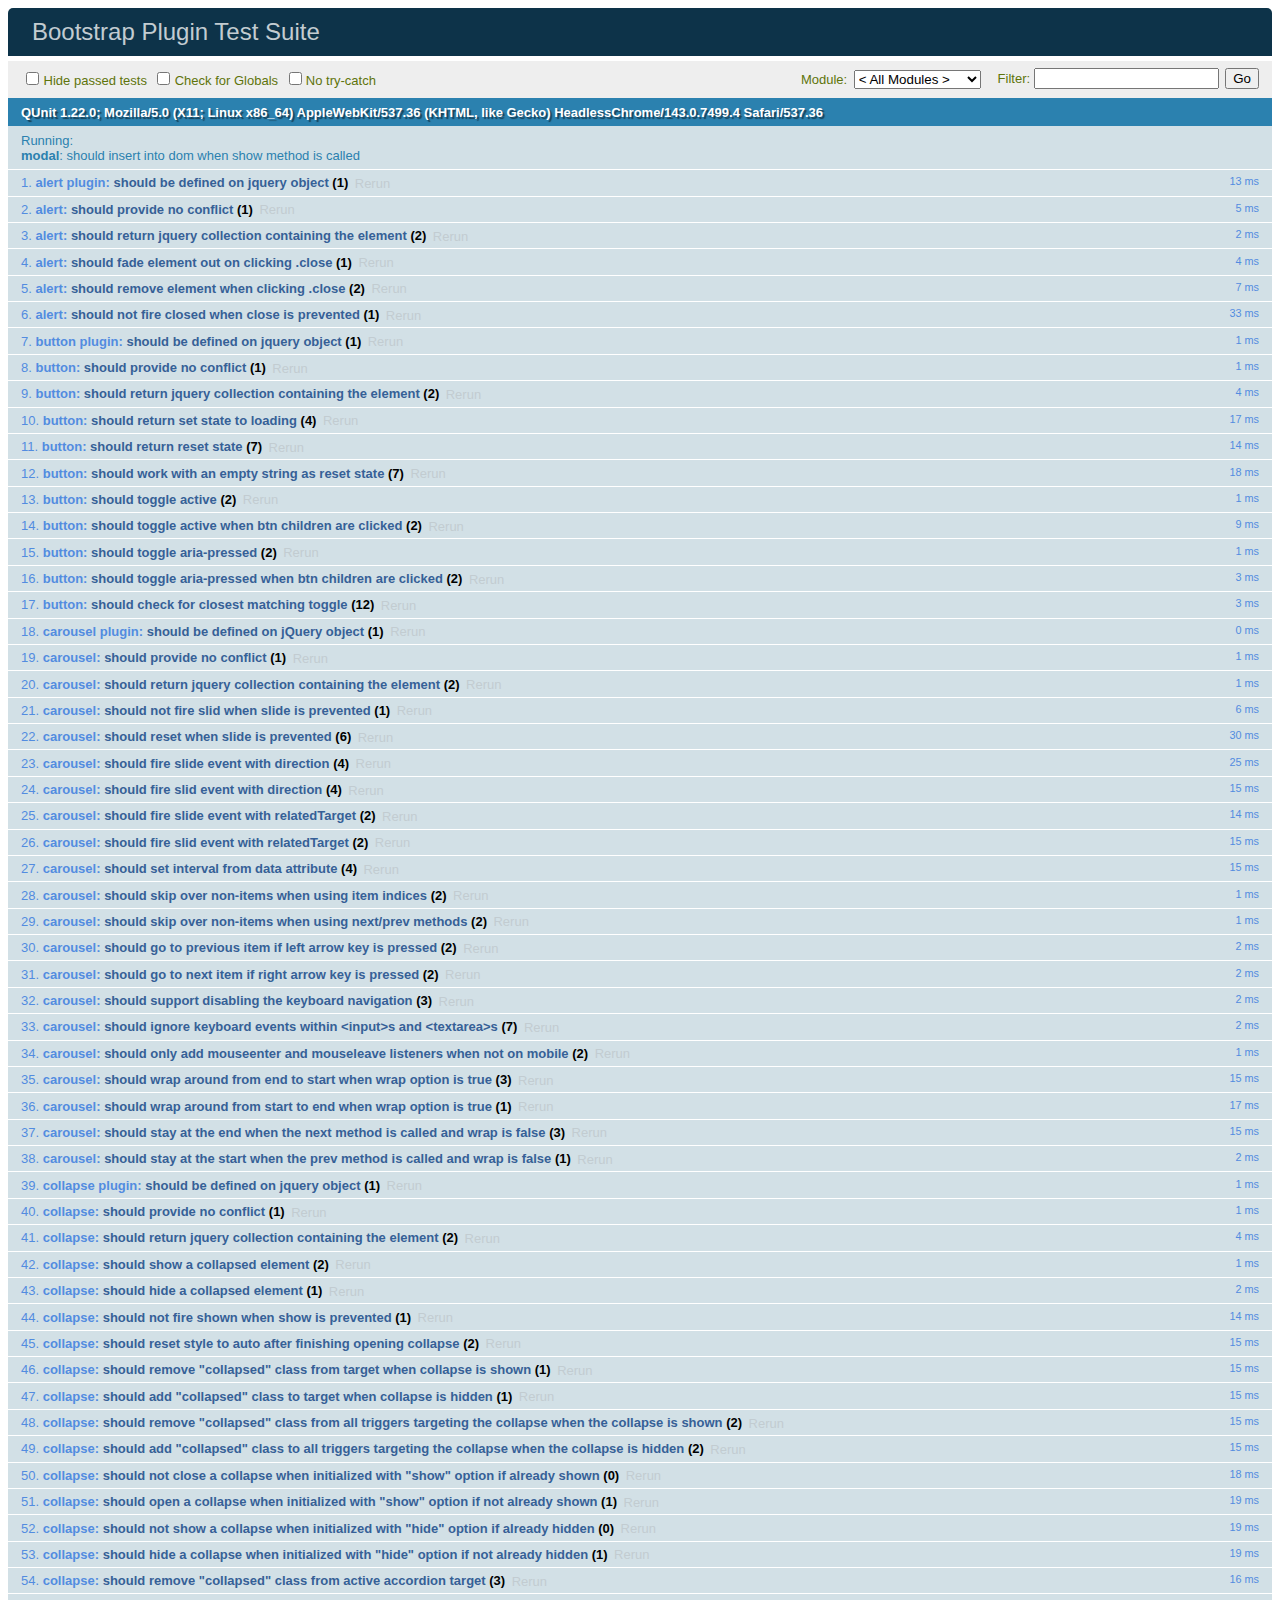
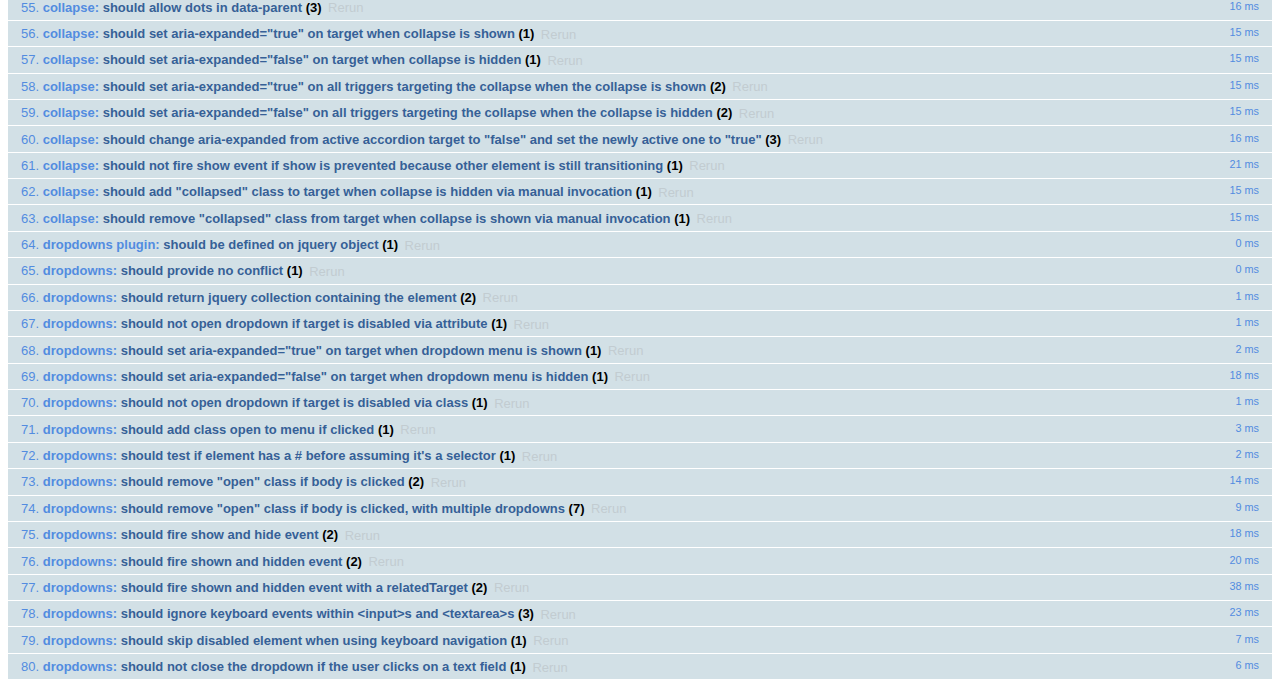
<file: css/bootstrap-3.3.7/js/tests/index.html>
<!DOCTYPE html>
<html>
  <head>
    <meta charset="utf-8">
    <title>Bootstrap Plugin Test Suite</title>
    <meta name="viewport" content="width=device-width, initial-scale=1">

    <!-- jQuery -->
    <script src="vendor/jquery.min.js"></script>
    <script>
      // Disable jQuery event aliases to ensure we don't accidentally use any of them
      (function () {
        var eventAliases = [
          'blur',
          'focus',
          'focusin',
          'focusout',
          'load',
          'resize',
          'scroll',
          'unload',
          'click',
          'dblclick',
          'mousedown',
          'mouseup',
          'mousemove',
          'mouseover',
          'mouseout',
          'mouseenter',
          'mouseleave',
          'change',
          'select',
          'submit',
          'keydown',
          'keypress',
          'keyup',
          'error',
          'contextmenu',
          'hover',
          'bind',
          'unbind',
          'delegate',
          'undelegate'
        ]
        for (var i = 0; i < eventAliases.length; i++) {
          var eventAlias = eventAliases[i]
          $.fn[eventAlias] = function () {
            throw new Error('Using the ".' + eventAlias + '()" method is not allowed, so that Bootstrap can be compatible with custom jQuery builds which exclude the "event aliases" module that defines said method. See https://github.com/twbs/bootstrap/blob/master/CONTRIBUTING.md#js')
          }
        }
      })()
    </script>

    <!-- QUnit -->
    <link rel="stylesheet" href="vendor/qunit.css" media="screen">
    <script src="vendor/qunit.js"></script>
    <script>
      // See https://github.com/axemclion/grunt-saucelabs#test-result-details-with-qunit
      var log = []
      // Require assert.expect in each test
      QUnit.config.requireExpects = true
      QUnit.done(function (testResults) {
        var tests = []
        for (var i = 0, len = log.length; i < len; i++) {
          var details = log[i]
          tests.push({
            name: details.name,
            result: details.result,
            expected: details.expected,
            actual: details.actual,
            source: details.source
          })
        }
        testResults.tests = tests

        window.global_test_results = testResults
      })

      QUnit.testStart(function (testDetails) {
        $(window).scrollTop(0)
        QUnit.log(function (details) {
          if (!details.result) {
            details.name = testDetails.name
            log.push(details)
          }
        })
      })

      // Cleanup
      QUnit.testDone(function () {
        $('#qunit-fixture').empty()
        $('#modal-test, .modal-backdrop').remove()
      })

      // Display fixture on-screen on iOS to avoid false positives
      if (/iPhone|iPad|iPod/.test(navigator.userAgent)) {
        QUnit.begin(function() {
          $('#qunit-fixture').css({ top: 0, left: 0 })
        })

        QUnit.done(function () {
          $('#qunit-fixture').css({ top: '', left: '' })
        })
      }

      // Disable deprecated global QUnit method aliases in preparation for QUnit v2
      (function () {
        var methodNames = [
          'async',
          'asyncTest',
          'deepEqual',
          'equal',
          'expect',
          'module',
          'notDeepEqual',
          'notEqual',
          'notPropEqual',
          'notStrictEqual',
          'ok',
          'propEqual',
          'push',
          'start',
          'stop',
          'strictEqual',
          'test',
          'throws'
        ];
        for (var i = 0; i < methodNames.length; i++) {
          var methodName = methodNames[i];
          window[methodName] = undefined;
        }
      })();
    </script>

    <!-- Plugin sources -->
    <script>$.support.transition = false</script>
    <script src="../../js/alert.js"></script>
    <script src="../../js/button.js"></script>
    <script src="../../js/carousel.js"></script>
    <script src="../../js/collapse.js"></script>
    <script src="../../js/dropdown.js"></script>
    <script src="../../js/modal.js"></script>
    <script src="../../js/scrollspy.js"></script>
    <script src="../../js/tab.js"></script>
    <script src="../../js/tooltip.js"></script>
    <script src="../../js/popover.js"></script>
    <script src="../../js/affix.js"></script>

    <!-- Unit tests -->
    <script src="unit/alert.js"></script>
    <script src="unit/button.js"></script>
    <script src="unit/carousel.js"></script>
    <script src="unit/collapse.js"></script>
    <script src="unit/dropdown.js"></script>
    <script src="unit/modal.js"></script>
    <script src="unit/scrollspy.js"></script>
    <script src="unit/tab.js"></script>
    <script src="unit/tooltip.js"></script>
    <script src="unit/popover.js"></script>
    <script src="unit/affix.js"></script>

  </head>
  <body>
    <div id="qunit-container">
      <div id="qunit"></div>
      <div id="qunit-fixture"></div>
    </div>
  </body>
</html>
</file>
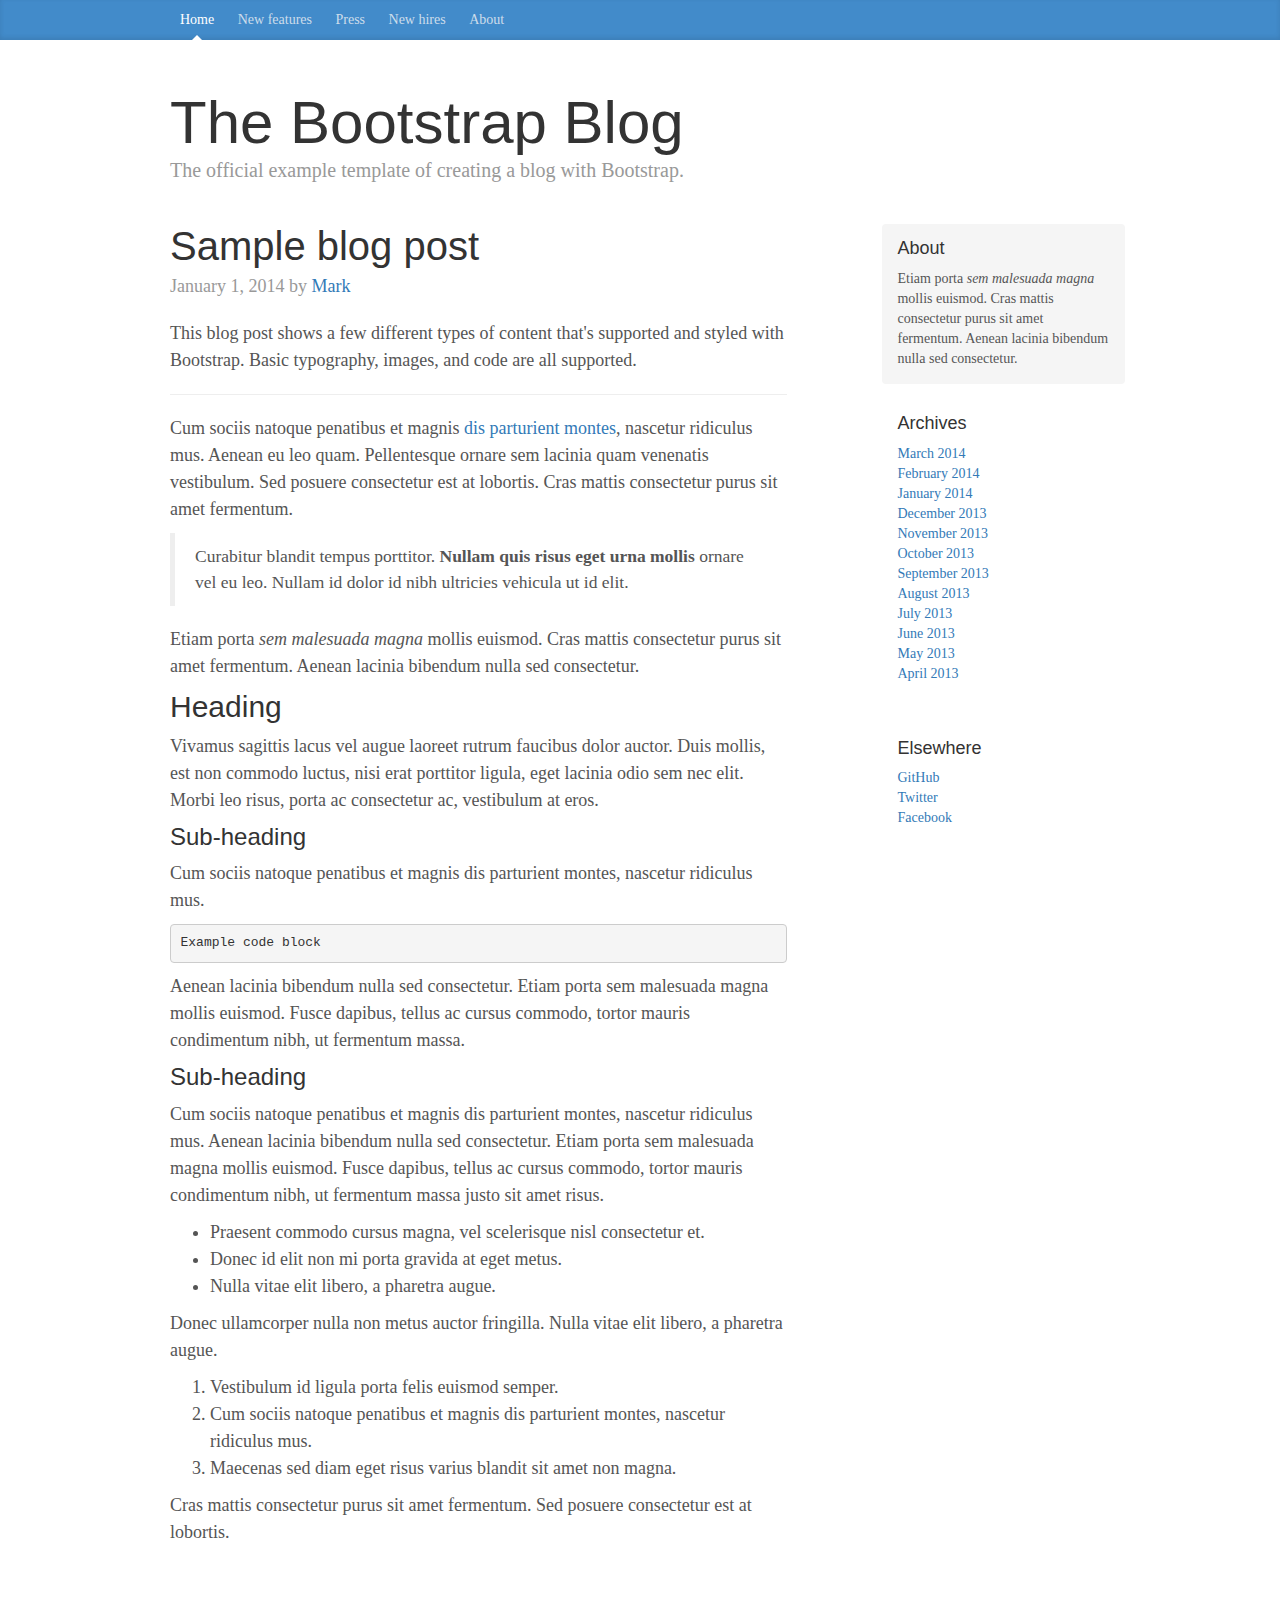
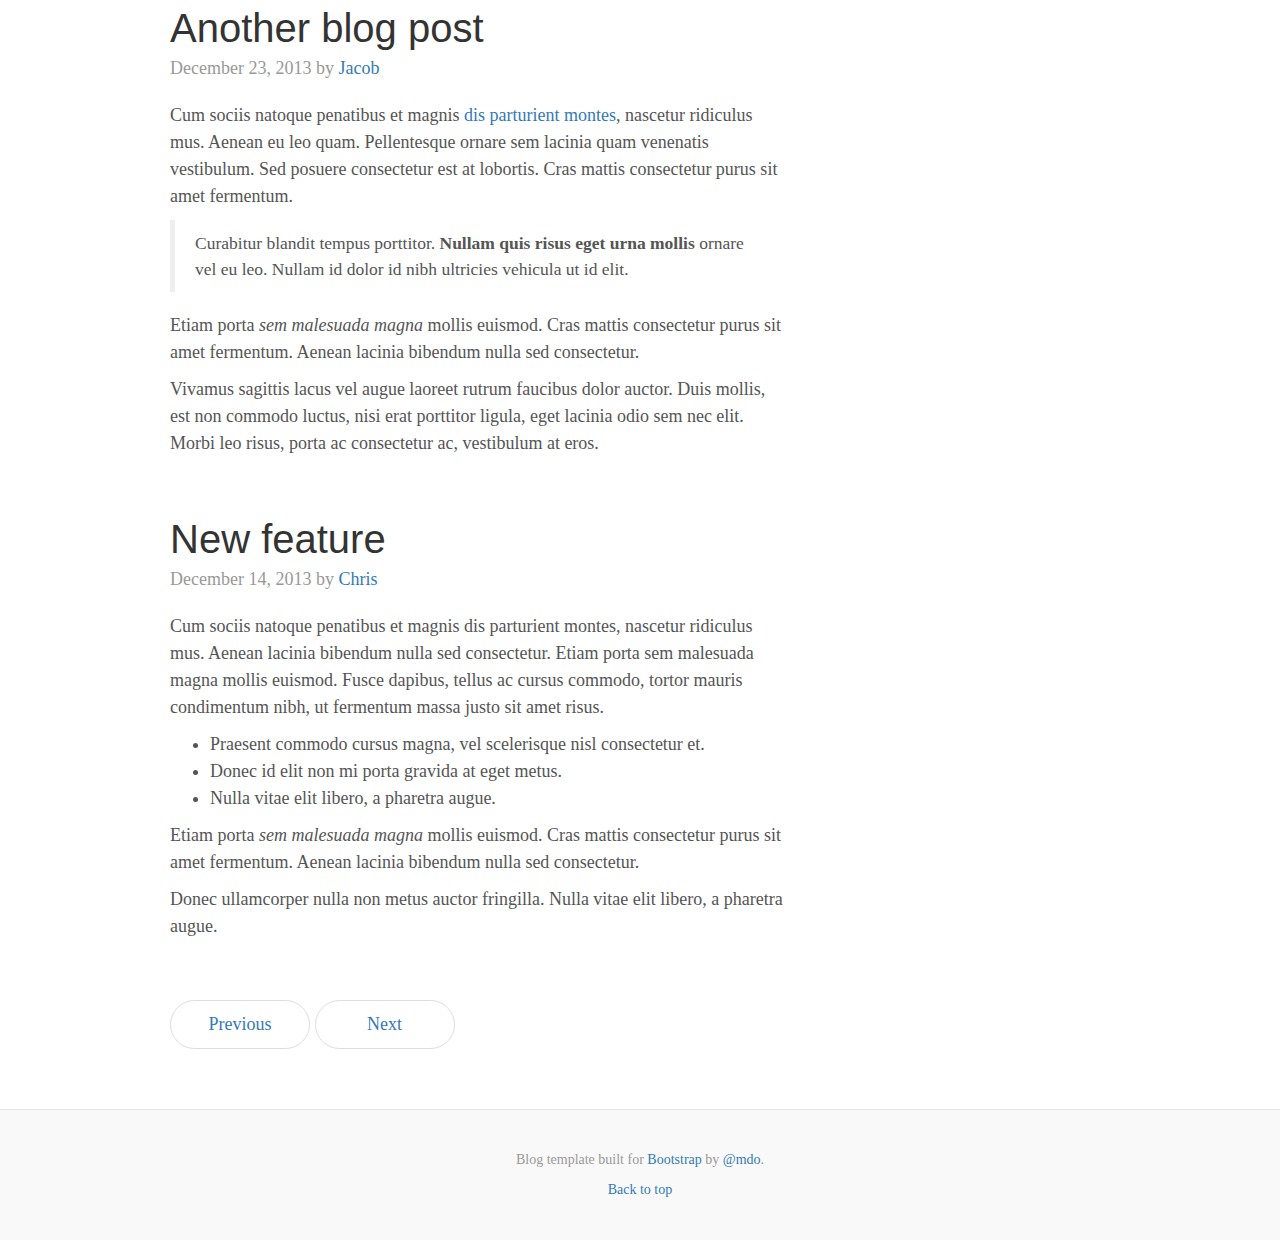
<file: css/bootstrap-3.3.7/docs/examples/blog/index.html>
<!DOCTYPE html>
<html lang="en">
  <head>
    <meta charset="utf-8">
    <meta http-equiv="X-UA-Compatible" content="IE=edge">
    <meta name="viewport" content="width=device-width, initial-scale=1">
    <!-- The above 3 meta tags *must* come first in the head; any other head content must come *after* these tags -->
    <meta name="description" content="">
    <meta name="author" content="">
    <link rel="icon" href="../../favicon.ico">

    <title>Blog Template for Bootstrap</title>

    <!-- Bootstrap core CSS -->
    <link href="../../dist/css/bootstrap.min.css" rel="stylesheet">

    <!-- IE10 viewport hack for Surface/desktop Windows 8 bug -->
    <link href="../../assets/css/ie10-viewport-bug-workaround.css" rel="stylesheet">

    <!-- Custom styles for this template -->
    <link href="blog.css" rel="stylesheet">

    <!-- Just for debugging purposes. Don't actually copy these 2 lines! -->
    <!--[if lt IE 9]><script src="../../assets/js/ie8-responsive-file-warning.js"></script><![endif]-->
    <script src="../../assets/js/ie-emulation-modes-warning.js"></script>

    <!-- HTML5 shim and Respond.js for IE8 support of HTML5 elements and media queries -->
    <!--[if lt IE 9]>
      <script src="https://oss.maxcdn.com/html5shiv/3.7.3/html5shiv.min.js"></script>
      <script src="https://oss.maxcdn.com/respond/1.4.2/respond.min.js"></script>
    <![endif]-->
  </head>

  <body>

    <div class="blog-masthead">
      <div class="container">
        <nav class="blog-nav">
          <a class="blog-nav-item active" href="#">Home</a>
          <a class="blog-nav-item" href="#">New features</a>
          <a class="blog-nav-item" href="#">Press</a>
          <a class="blog-nav-item" href="#">New hires</a>
          <a class="blog-nav-item" href="#">About</a>
        </nav>
      </div>
    </div>

    <div class="container">

      <div class="blog-header">
        <h1 class="blog-title">The Bootstrap Blog</h1>
        <p class="lead blog-description">The official example template of creating a blog with Bootstrap.</p>
      </div>

      <div class="row">

        <div class="col-sm-8 blog-main">

          <div class="blog-post">
            <h2 class="blog-post-title">Sample blog post</h2>
            <p class="blog-post-meta">January 1, 2014 by <a href="#">Mark</a></p>

            <p>This blog post shows a few different types of content that's supported and styled with Bootstrap. Basic typography, images, and code are all supported.</p>
            <hr>
            <p>Cum sociis natoque penatibus et magnis <a href="#">dis parturient montes</a>, nascetur ridiculus mus. Aenean eu leo quam. Pellentesque ornare sem lacinia quam venenatis vestibulum. Sed posuere consectetur est at lobortis. Cras mattis consectetur purus sit amet fermentum.</p>
            <blockquote>
              <p>Curabitur blandit tempus porttitor. <strong>Nullam quis risus eget urna mollis</strong> ornare vel eu leo. Nullam id dolor id nibh ultricies vehicula ut id elit.</p>
            </blockquote>
            <p>Etiam porta <em>sem malesuada magna</em> mollis euismod. Cras mattis consectetur purus sit amet fermentum. Aenean lacinia bibendum nulla sed consectetur.</p>
            <h2>Heading</h2>
            <p>Vivamus sagittis lacus vel augue laoreet rutrum faucibus dolor auctor. Duis mollis, est non commodo luctus, nisi erat porttitor ligula, eget lacinia odio sem nec elit. Morbi leo risus, porta ac consectetur ac, vestibulum at eros.</p>
            <h3>Sub-heading</h3>
            <p>Cum sociis natoque penatibus et magnis dis parturient montes, nascetur ridiculus mus.</p>
            <pre><code>Example code block</code></pre>
            <p>Aenean lacinia bibendum nulla sed consectetur. Etiam porta sem malesuada magna mollis euismod. Fusce dapibus, tellus ac cursus commodo, tortor mauris condimentum nibh, ut fermentum massa.</p>
            <h3>Sub-heading</h3>
            <p>Cum sociis natoque penatibus et magnis dis parturient montes, nascetur ridiculus mus. Aenean lacinia bibendum nulla sed consectetur. Etiam porta sem malesuada magna mollis euismod. Fusce dapibus, tellus ac cursus commodo, tortor mauris condimentum nibh, ut fermentum massa justo sit amet risus.</p>
            <ul>
              <li>Praesent commodo cursus magna, vel scelerisque nisl consectetur et.</li>
              <li>Donec id elit non mi porta gravida at eget metus.</li>
              <li>Nulla vitae elit libero, a pharetra augue.</li>
            </ul>
            <p>Donec ullamcorper nulla non metus auctor fringilla. Nulla vitae elit libero, a pharetra augue.</p>
            <ol>
              <li>Vestibulum id ligula porta felis euismod semper.</li>
              <li>Cum sociis natoque penatibus et magnis dis parturient montes, nascetur ridiculus mus.</li>
              <li>Maecenas sed diam eget risus varius blandit sit amet non magna.</li>
            </ol>
            <p>Cras mattis consectetur purus sit amet fermentum. Sed posuere consectetur est at lobortis.</p>
          </div><!-- /.blog-post -->

          <div class="blog-post">
            <h2 class="blog-post-title">Another blog post</h2>
            <p class="blog-post-meta">December 23, 2013 by <a href="#">Jacob</a></p>

            <p>Cum sociis natoque penatibus et magnis <a href="#">dis parturient montes</a>, nascetur ridiculus mus. Aenean eu leo quam. Pellentesque ornare sem lacinia quam venenatis vestibulum. Sed posuere consectetur est at lobortis. Cras mattis consectetur purus sit amet fermentum.</p>
            <blockquote>
              <p>Curabitur blandit tempus porttitor. <strong>Nullam quis risus eget urna mollis</strong> ornare vel eu leo. Nullam id dolor id nibh ultricies vehicula ut id elit.</p>
            </blockquote>
            <p>Etiam porta <em>sem malesuada magna</em> mollis euismod. Cras mattis consectetur purus sit amet fermentum. Aenean lacinia bibendum nulla sed consectetur.</p>
            <p>Vivamus sagittis lacus vel augue laoreet rutrum faucibus dolor auctor. Duis mollis, est non commodo luctus, nisi erat porttitor ligula, eget lacinia odio sem nec elit. Morbi leo risus, porta ac consectetur ac, vestibulum at eros.</p>
          </div><!-- /.blog-post -->

          <div class="blog-post">
            <h2 class="blog-post-title">New feature</h2>
            <p class="blog-post-meta">December 14, 2013 by <a href="#">Chris</a></p>

            <p>Cum sociis natoque penatibus et magnis dis parturient montes, nascetur ridiculus mus. Aenean lacinia bibendum nulla sed consectetur. Etiam porta sem malesuada magna mollis euismod. Fusce dapibus, tellus ac cursus commodo, tortor mauris condimentum nibh, ut fermentum massa justo sit amet risus.</p>
            <ul>
              <li>Praesent commodo cursus magna, vel scelerisque nisl consectetur et.</li>
              <li>Donec id elit non mi porta gravida at eget metus.</li>
              <li>Nulla vitae elit libero, a pharetra augue.</li>
            </ul>
            <p>Etiam porta <em>sem malesuada magna</em> mollis euismod. Cras mattis consectetur purus sit amet fermentum. Aenean lacinia bibendum nulla sed consectetur.</p>
            <p>Donec ullamcorper nulla non metus auctor fringilla. Nulla vitae elit libero, a pharetra augue.</p>
          </div><!-- /.blog-post -->

          <nav>
            <ul class="pager">
              <li><a href="#">Previous</a></li>
              <li><a href="#">Next</a></li>
            </ul>
          </nav>

        </div><!-- /.blog-main -->

        <div class="col-sm-3 col-sm-offset-1 blog-sidebar">
          <div class="sidebar-module sidebar-module-inset">
            <h4>About</h4>
            <p>Etiam porta <em>sem malesuada magna</em> mollis euismod. Cras mattis consectetur purus sit amet fermentum. Aenean lacinia bibendum nulla sed consectetur.</p>
          </div>
          <div class="sidebar-module">
            <h4>Archives</h4>
            <ol class="list-unstyled">
              <li><a href="#">March 2014</a></li>
              <li><a href="#">February 2014</a></li>
              <li><a href="#">January 2014</a></li>
              <li><a href="#">December 2013</a></li>
              <li><a href="#">November 2013</a></li>
              <li><a href="#">October 2013</a></li>
              <li><a href="#">September 2013</a></li>
              <li><a href="#">August 2013</a></li>
              <li><a href="#">July 2013</a></li>
              <li><a href="#">June 2013</a></li>
              <li><a href="#">May 2013</a></li>
              <li><a href="#">April 2013</a></li>
            </ol>
          </div>
          <div class="sidebar-module">
            <h4>Elsewhere</h4>
            <ol class="list-unstyled">
              <li><a href="#">GitHub</a></li>
              <li><a href="#">Twitter</a></li>
              <li><a href="#">Facebook</a></li>
            </ol>
          </div>
        </div><!-- /.blog-sidebar -->

      </div><!-- /.row -->

    </div><!-- /.container -->

    <footer class="blog-footer">
      <p>Blog template built for <a href="http://getbootstrap.com">Bootstrap</a> by <a href="https://twitter.com/mdo">@mdo</a>.</p>
      <p>
        <a href="#">Back to top</a>
      </p>
    </footer>


    <!-- Bootstrap core JavaScript
    ================================================== -->
    <!-- Placed at the end of the document so the pages load faster -->
    <script src="https://ajax.googleapis.com/ajax/libs/jquery/1.12.4/jquery.min.js"></script>
    <script>window.jQuery || document.write('<script src="../../assets/js/vendor/jquery.min.js"><\/script>')</script>
    <script src="../../dist/js/bootstrap.min.js"></script>
    <!-- IE10 viewport hack for Surface/desktop Windows 8 bug -->
    <script src="../../assets/js/ie10-viewport-bug-workaround.js"></script>
  </body>
</html>
</file>
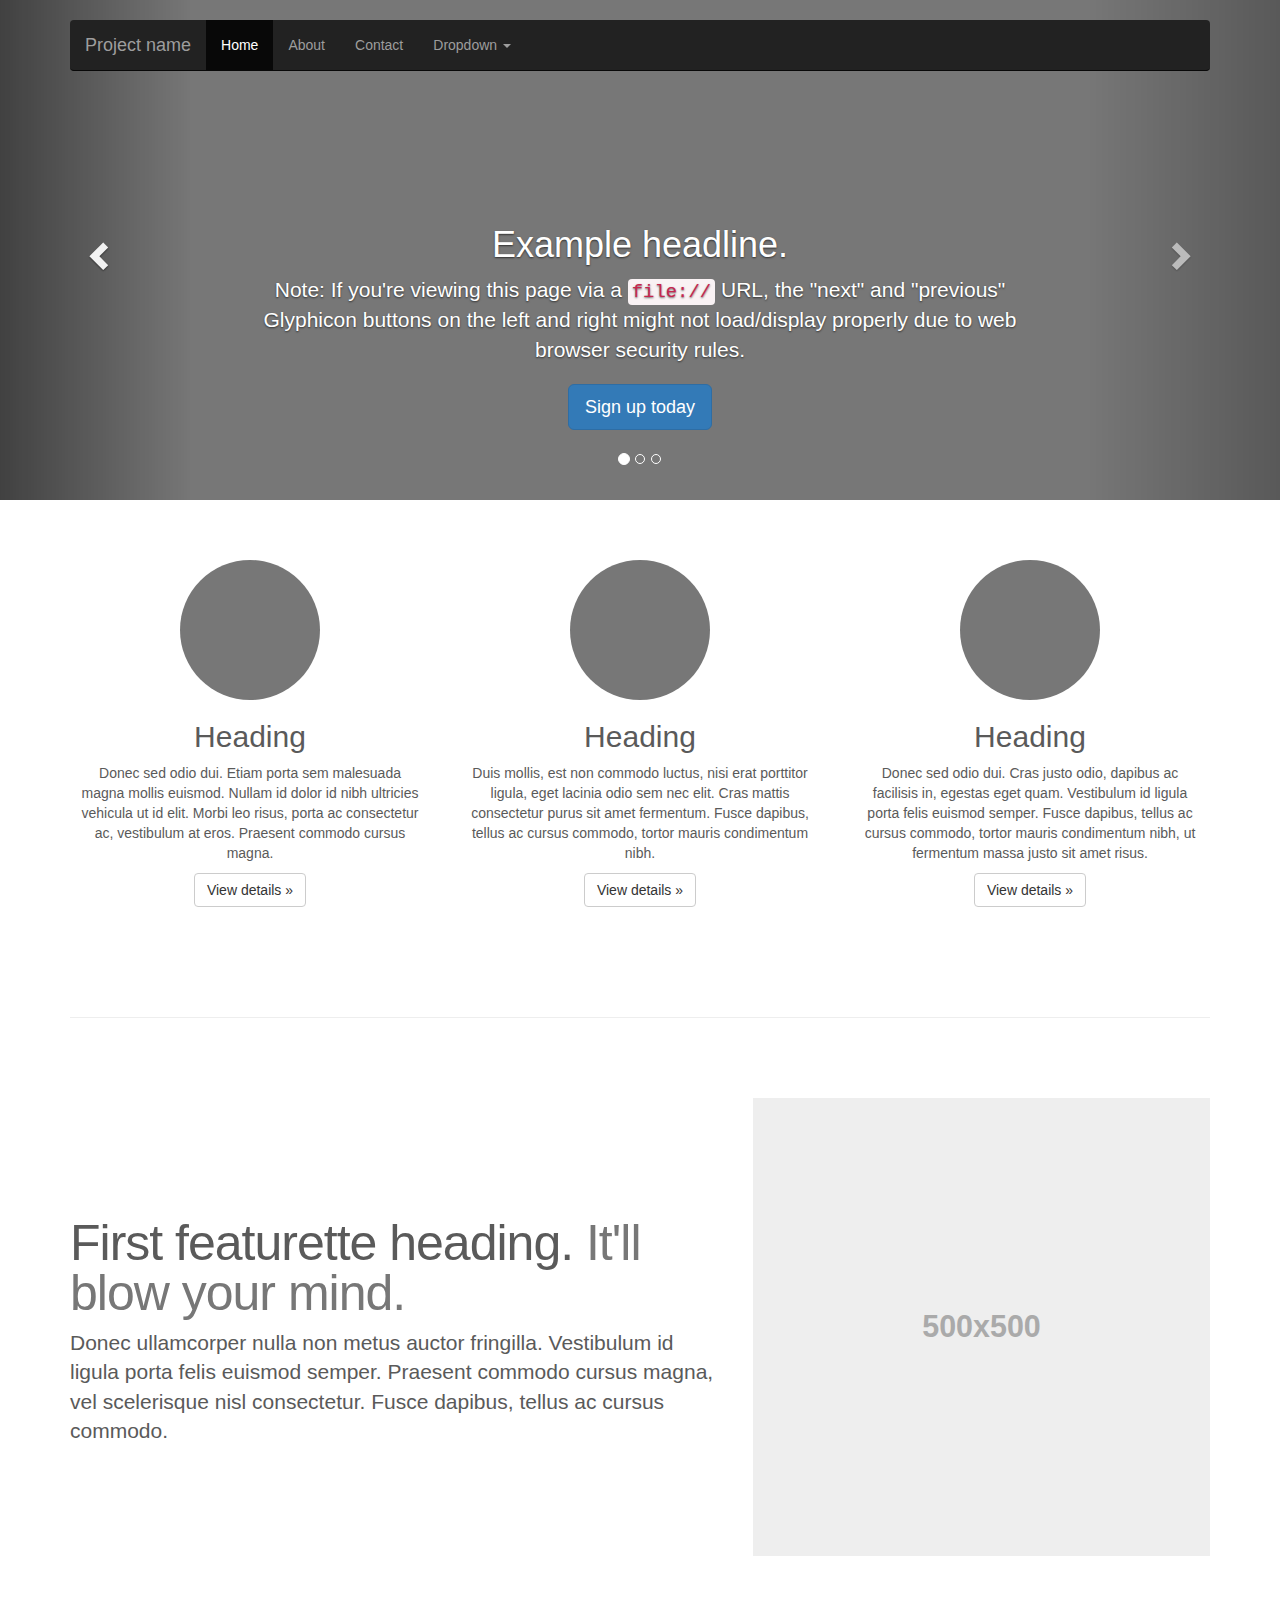
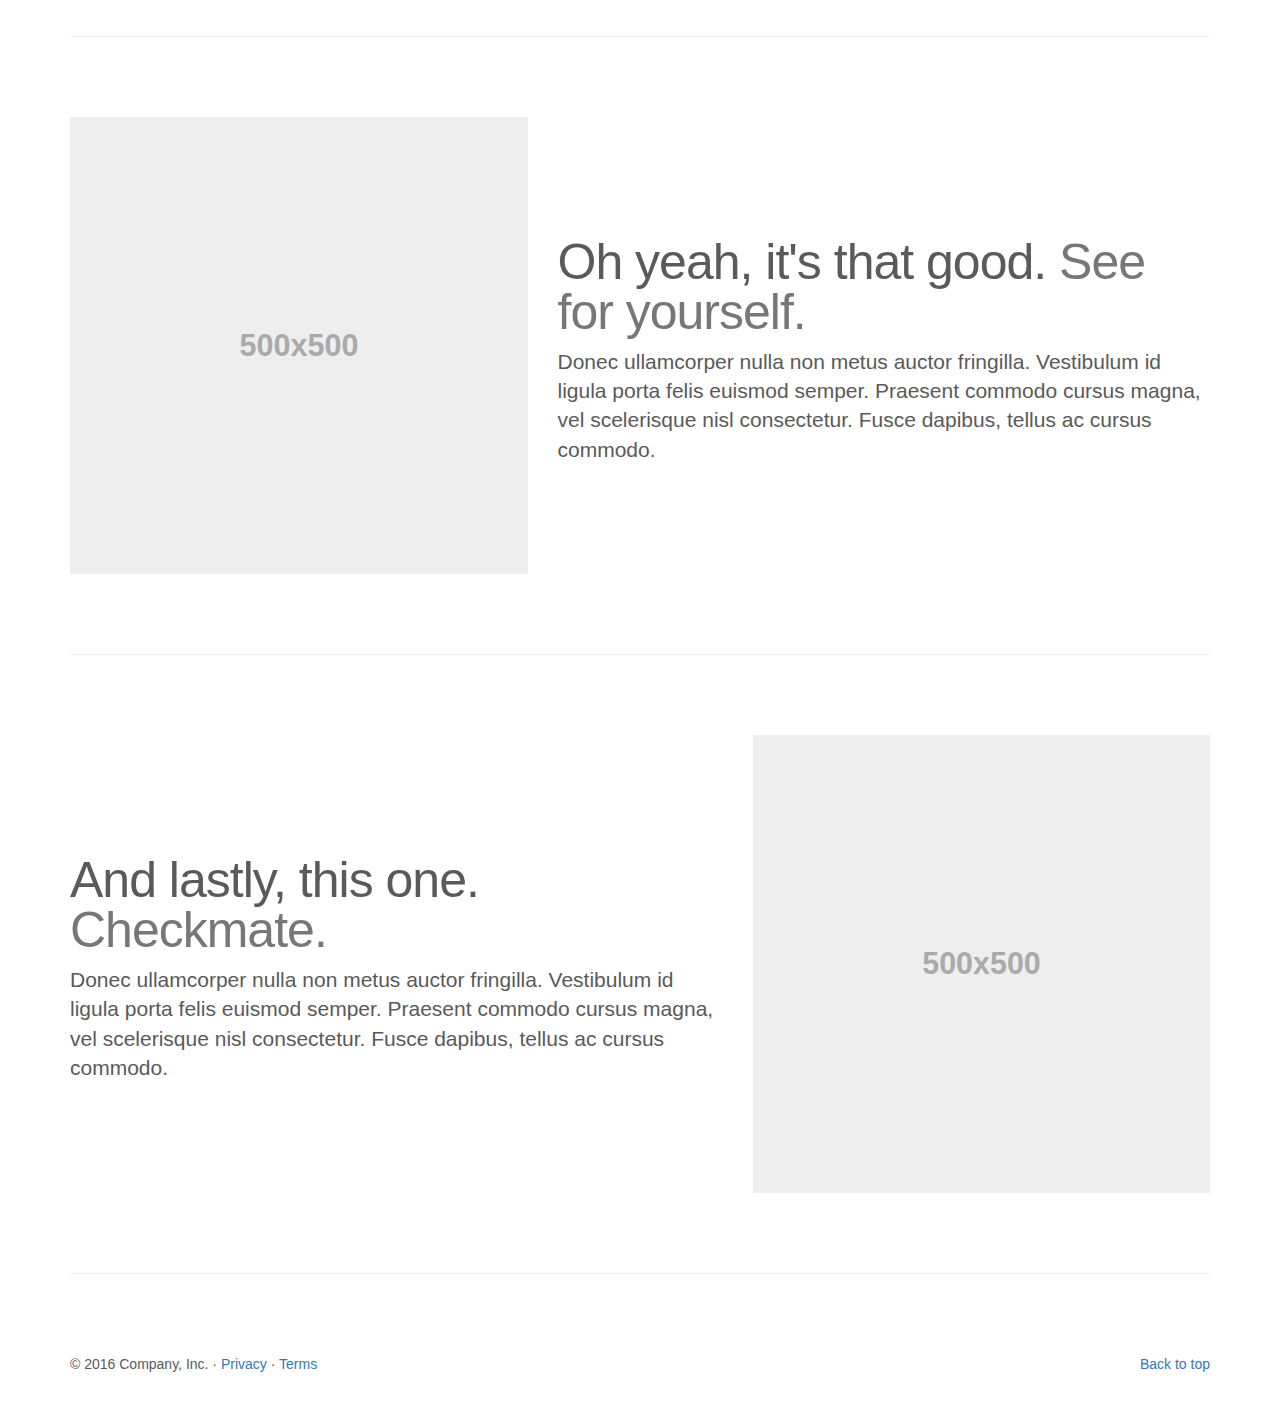
<file: css/bootstrap-3.3.7/docs/examples/carousel/index.html>
<!DOCTYPE html>
<html lang="en">
  <head>
    <meta charset="utf-8">
    <meta http-equiv="X-UA-Compatible" content="IE=edge">
    <meta name="viewport" content="width=device-width, initial-scale=1">
    <!-- The above 3 meta tags *must* come first in the head; any other head content must come *after* these tags -->
    <meta name="description" content="">
    <meta name="author" content="">
    <link rel="icon" href="../../favicon.ico">

    <title>Carousel Template for Bootstrap</title>

    <!-- Bootstrap core CSS -->
    <link href="../../dist/css/bootstrap.min.css" rel="stylesheet">

    <!-- IE10 viewport hack for Surface/desktop Windows 8 bug -->
    <link href="../../assets/css/ie10-viewport-bug-workaround.css" rel="stylesheet">

    <!-- Just for debugging purposes. Don't actually copy these 2 lines! -->
    <!--[if lt IE 9]><script src="../../assets/js/ie8-responsive-file-warning.js"></script><![endif]-->
    <script src="../../assets/js/ie-emulation-modes-warning.js"></script>

    <!-- HTML5 shim and Respond.js for IE8 support of HTML5 elements and media queries -->
    <!--[if lt IE 9]>
      <script src="https://oss.maxcdn.com/html5shiv/3.7.3/html5shiv.min.js"></script>
      <script src="https://oss.maxcdn.com/respond/1.4.2/respond.min.js"></script>
    <![endif]-->

    <!-- Custom styles for this template -->
    <link href="carousel.css" rel="stylesheet">
  </head>
<!-- NAVBAR
================================================== -->
  <body>
    <div class="navbar-wrapper">
      <div class="container">

        <nav class="navbar navbar-inverse navbar-static-top">
          <div class="container">
            <div class="navbar-header">
              <button type="button" class="navbar-toggle collapsed" data-toggle="collapse" data-target="#navbar" aria-expanded="false" aria-controls="navbar">
                <span class="sr-only">Toggle navigation</span>
                <span class="icon-bar"></span>
                <span class="icon-bar"></span>
                <span class="icon-bar"></span>
              </button>
              <a class="navbar-brand" href="#">Project name</a>
            </div>
            <div id="navbar" class="navbar-collapse collapse">
              <ul class="nav navbar-nav">
                <li class="active"><a href="#">Home</a></li>
                <li><a href="#about">About</a></li>
                <li><a href="#contact">Contact</a></li>
                <li class="dropdown">
                  <a href="#" class="dropdown-toggle" data-toggle="dropdown" role="button" aria-haspopup="true" aria-expanded="false">Dropdown <span class="caret"></span></a>
                  <ul class="dropdown-menu">
                    <li><a href="#">Action</a></li>
                    <li><a href="#">Another action</a></li>
                    <li><a href="#">Something else here</a></li>
                    <li role="separator" class="divider"></li>
                    <li class="dropdown-header">Nav header</li>
                    <li><a href="#">Separated link</a></li>
                    <li><a href="#">One more separated link</a></li>
                  </ul>
                </li>
              </ul>
            </div>
          </div>
        </nav>

      </div>
    </div>


    <!-- Carousel
    ================================================== -->
    <div id="myCarousel" class="carousel slide" data-ride="carousel">
      <!-- Indicators -->
      <ol class="carousel-indicators">
        <li data-target="#myCarousel" data-slide-to="0" class="active"></li>
        <li data-target="#myCarousel" data-slide-to="1"></li>
        <li data-target="#myCarousel" data-slide-to="2"></li>
      </ol>
      <div class="carousel-inner" role="listbox">
        <div class="item active">
          <img class="first-slide" src="[data-uri]" alt="First slide">
          <div class="container">
            <div class="carousel-caption">
              <h1>Example headline.</h1>
              <p>Note: If you're viewing this page via a <code>file://</code> URL, the "next" and "previous" Glyphicon buttons on the left and right might not load/display properly due to web browser security rules.</p>
              <p><a class="btn btn-lg btn-primary" href="#" role="button">Sign up today</a></p>
            </div>
          </div>
        </div>
        <div class="item">
          <img class="second-slide" src="[data-uri]" alt="Second slide">
          <div class="container">
            <div class="carousel-caption">
              <h1>Another example headline.</h1>
              <p>Cras justo odio, dapibus ac facilisis in, egestas eget quam. Donec id elit non mi porta gravida at eget metus. Nullam id dolor id nibh ultricies vehicula ut id elit.</p>
              <p><a class="btn btn-lg btn-primary" href="#" role="button">Learn more</a></p>
            </div>
          </div>
        </div>
        <div class="item">
          <img class="third-slide" src="[data-uri]" alt="Third slide">
          <div class="container">
            <div class="carousel-caption">
              <h1>One more for good measure.</h1>
              <p>Cras justo odio, dapibus ac facilisis in, egestas eget quam. Donec id elit non mi porta gravida at eget metus. Nullam id dolor id nibh ultricies vehicula ut id elit.</p>
              <p><a class="btn btn-lg btn-primary" href="#" role="button">Browse gallery</a></p>
            </div>
          </div>
        </div>
      </div>
      <a class="left carousel-control" href="#myCarousel" role="button" data-slide="prev">
        <span class="glyphicon glyphicon-chevron-left" aria-hidden="true"></span>
        <span class="sr-only">Previous</span>
      </a>
      <a class="right carousel-control" href="#myCarousel" role="button" data-slide="next">
        <span class="glyphicon glyphicon-chevron-right" aria-hidden="true"></span>
        <span class="sr-only">Next</span>
      </a>
    </div><!-- /.carousel -->


    <!-- Marketing messaging and featurettes
    ================================================== -->
    <!-- Wrap the rest of the page in another container to center all the content. -->

    <div class="container marketing">

      <!-- Three columns of text below the carousel -->
      <div class="row">
        <div class="col-lg-4">
          <img class="img-circle" src="[data-uri]" alt="Generic placeholder image" width="140" height="140">
          <h2>Heading</h2>
          <p>Donec sed odio dui. Etiam porta sem malesuada magna mollis euismod. Nullam id dolor id nibh ultricies vehicula ut id elit. Morbi leo risus, porta ac consectetur ac, vestibulum at eros. Praesent commodo cursus magna.</p>
          <p><a class="btn btn-default" href="#" role="button">View details &raquo;</a></p>
        </div><!-- /.col-lg-4 -->
        <div class="col-lg-4">
          <img class="img-circle" src="[data-uri]" alt="Generic placeholder image" width="140" height="140">
          <h2>Heading</h2>
          <p>Duis mollis, est non commodo luctus, nisi erat porttitor ligula, eget lacinia odio sem nec elit. Cras mattis consectetur purus sit amet fermentum. Fusce dapibus, tellus ac cursus commodo, tortor mauris condimentum nibh.</p>
          <p><a class="btn btn-default" href="#" role="button">View details &raquo;</a></p>
        </div><!-- /.col-lg-4 -->
        <div class="col-lg-4">
          <img class="img-circle" src="[data-uri]" alt="Generic placeholder image" width="140" height="140">
          <h2>Heading</h2>
          <p>Donec sed odio dui. Cras justo odio, dapibus ac facilisis in, egestas eget quam. Vestibulum id ligula porta felis euismod semper. Fusce dapibus, tellus ac cursus commodo, tortor mauris condimentum nibh, ut fermentum massa justo sit amet risus.</p>
          <p><a class="btn btn-default" href="#" role="button">View details &raquo;</a></p>
        </div><!-- /.col-lg-4 -->
      </div><!-- /.row -->


      <!-- START THE FEATURETTES -->

      <hr class="featurette-divider">

      <div class="row featurette">
        <div class="col-md-7">
          <h2 class="featurette-heading">First featurette heading. <span class="text-muted">It'll blow your mind.</span></h2>
          <p class="lead">Donec ullamcorper nulla non metus auctor fringilla. Vestibulum id ligula porta felis euismod semper. Praesent commodo cursus magna, vel scelerisque nisl consectetur. Fusce dapibus, tellus ac cursus commodo.</p>
        </div>
        <div class="col-md-5">
          <img class="featurette-image img-responsive center-block" data-src="holder.js/500x500/auto" alt="Generic placeholder image">
        </div>
      </div>

      <hr class="featurette-divider">

      <div class="row featurette">
        <div class="col-md-7 col-md-push-5">
          <h2 class="featurette-heading">Oh yeah, it's that good. <span class="text-muted">See for yourself.</span></h2>
          <p class="lead">Donec ullamcorper nulla non metus auctor fringilla. Vestibulum id ligula porta felis euismod semper. Praesent commodo cursus magna, vel scelerisque nisl consectetur. Fusce dapibus, tellus ac cursus commodo.</p>
        </div>
        <div class="col-md-5 col-md-pull-7">
          <img class="featurette-image img-responsive center-block" data-src="holder.js/500x500/auto" alt="Generic placeholder image">
        </div>
      </div>

      <hr class="featurette-divider">

      <div class="row featurette">
        <div class="col-md-7">
          <h2 class="featurette-heading">And lastly, this one. <span class="text-muted">Checkmate.</span></h2>
          <p class="lead">Donec ullamcorper nulla non metus auctor fringilla. Vestibulum id ligula porta felis euismod semper. Praesent commodo cursus magna, vel scelerisque nisl consectetur. Fusce dapibus, tellus ac cursus commodo.</p>
        </div>
        <div class="col-md-5">
          <img class="featurette-image img-responsive center-block" data-src="holder.js/500x500/auto" alt="Generic placeholder image">
        </div>
      </div>

      <hr class="featurette-divider">

      <!-- /END THE FEATURETTES -->


      <!-- FOOTER -->
      <footer>
        <p class="pull-right"><a href="#">Back to top</a></p>
        <p>&copy; 2016 Company, Inc. &middot; <a href="#">Privacy</a> &middot; <a href="#">Terms</a></p>
      </footer>

    </div><!-- /.container -->


    <!-- Bootstrap core JavaScript
    ================================================== -->
    <!-- Placed at the end of the document so the pages load faster -->
    <script src="https://ajax.googleapis.com/ajax/libs/jquery/1.12.4/jquery.min.js"></script>
    <script>window.jQuery || document.write('<script src="../../assets/js/vendor/jquery.min.js"><\/script>')</script>
    <script src="../../dist/js/bootstrap.min.js"></script>
    <!-- Just to make our placeholder images work. Don't actually copy the next line! -->
    <script src="../../assets/js/vendor/holder.min.js"></script>
    <!-- IE10 viewport hack for Surface/desktop Windows 8 bug -->
    <script src="../../assets/js/ie10-viewport-bug-workaround.js"></script>
  </body>
</html>
</file>
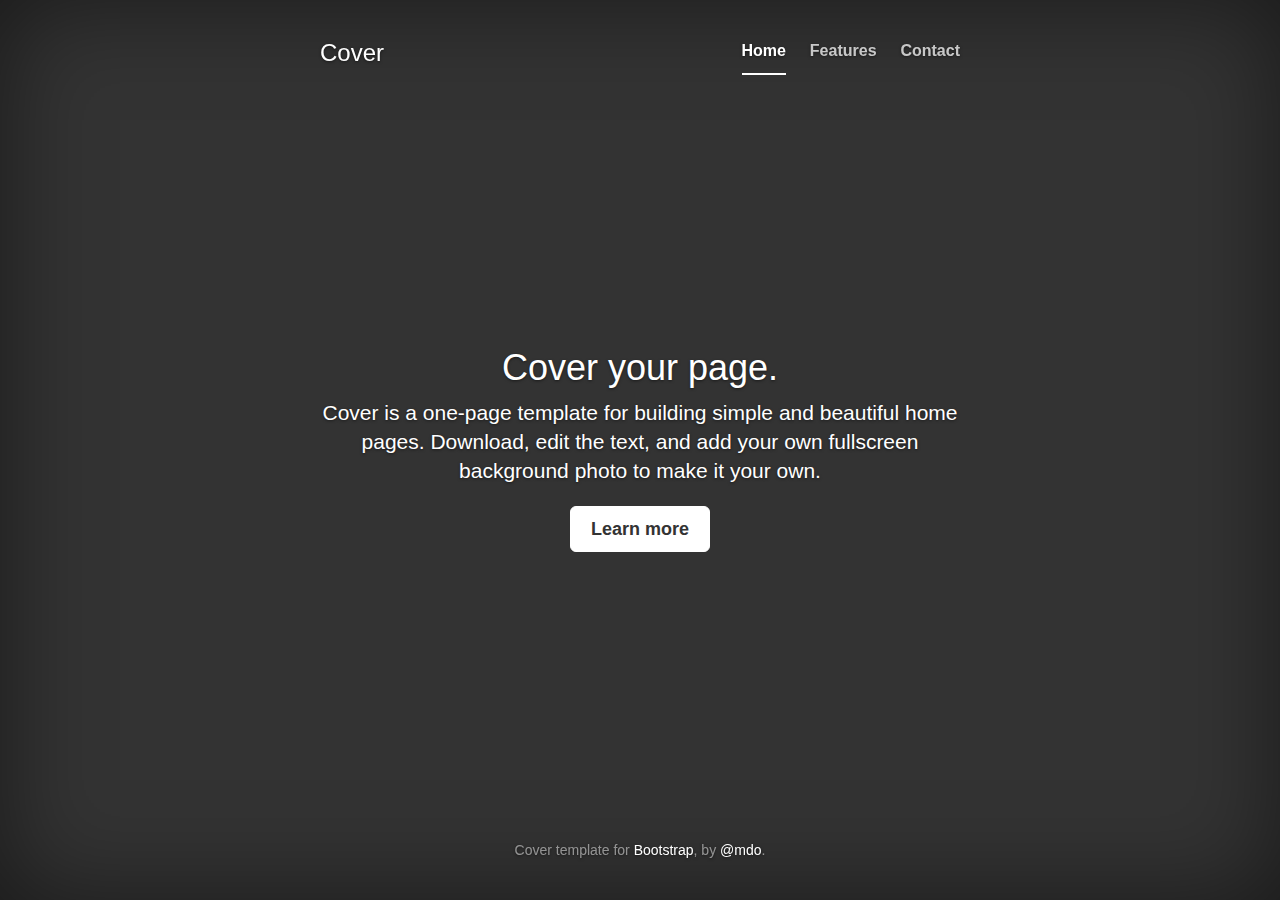
<file: css/bootstrap-3.3.7/docs/examples/cover/index.html>
<!DOCTYPE html>
<html lang="en">
  <head>
    <meta charset="utf-8">
    <meta http-equiv="X-UA-Compatible" content="IE=edge">
    <meta name="viewport" content="width=device-width, initial-scale=1">
    <!-- The above 3 meta tags *must* come first in the head; any other head content must come *after* these tags -->
    <meta name="description" content="">
    <meta name="author" content="">
    <link rel="icon" href="../../favicon.ico">

    <title>Cover Template for Bootstrap</title>

    <!-- Bootstrap core CSS -->
    <link href="../../dist/css/bootstrap.min.css" rel="stylesheet">

    <!-- IE10 viewport hack for Surface/desktop Windows 8 bug -->
    <link href="../../assets/css/ie10-viewport-bug-workaround.css" rel="stylesheet">

    <!-- Custom styles for this template -->
    <link href="cover.css" rel="stylesheet">

    <!-- Just for debugging purposes. Don't actually copy these 2 lines! -->
    <!--[if lt IE 9]><script src="../../assets/js/ie8-responsive-file-warning.js"></script><![endif]-->
    <script src="../../assets/js/ie-emulation-modes-warning.js"></script>

    <!-- HTML5 shim and Respond.js for IE8 support of HTML5 elements and media queries -->
    <!--[if lt IE 9]>
      <script src="https://oss.maxcdn.com/html5shiv/3.7.3/html5shiv.min.js"></script>
      <script src="https://oss.maxcdn.com/respond/1.4.2/respond.min.js"></script>
    <![endif]-->
  </head>

  <body>

    <div class="site-wrapper">

      <div class="site-wrapper-inner">

        <div class="cover-container">

          <div class="masthead clearfix">
            <div class="inner">
              <h3 class="masthead-brand">Cover</h3>
              <nav>
                <ul class="nav masthead-nav">
                  <li class="active"><a href="#">Home</a></li>
                  <li><a href="#">Features</a></li>
                  <li><a href="#">Contact</a></li>
                </ul>
              </nav>
            </div>
          </div>

          <div class="inner cover">
            <h1 class="cover-heading">Cover your page.</h1>
            <p class="lead">Cover is a one-page template for building simple and beautiful home pages. Download, edit the text, and add your own fullscreen background photo to make it your own.</p>
            <p class="lead">
              <a href="#" class="btn btn-lg btn-default">Learn more</a>
            </p>
          </div>

          <div class="mastfoot">
            <div class="inner">
              <p>Cover template for <a href="http://getbootstrap.com">Bootstrap</a>, by <a href="https://twitter.com/mdo">@mdo</a>.</p>
            </div>
          </div>

        </div>

      </div>

    </div>

    <!-- Bootstrap core JavaScript
    ================================================== -->
    <!-- Placed at the end of the document so the pages load faster -->
    <script src="https://ajax.googleapis.com/ajax/libs/jquery/1.12.4/jquery.min.js"></script>
    <script>window.jQuery || document.write('<script src="../../assets/js/vendor/jquery.min.js"><\/script>')</script>
    <script src="../../dist/js/bootstrap.min.js"></script>
    <!-- IE10 viewport hack for Surface/desktop Windows 8 bug -->
    <script src="../../assets/js/ie10-viewport-bug-workaround.js"></script>
  </body>
</html>
</file>
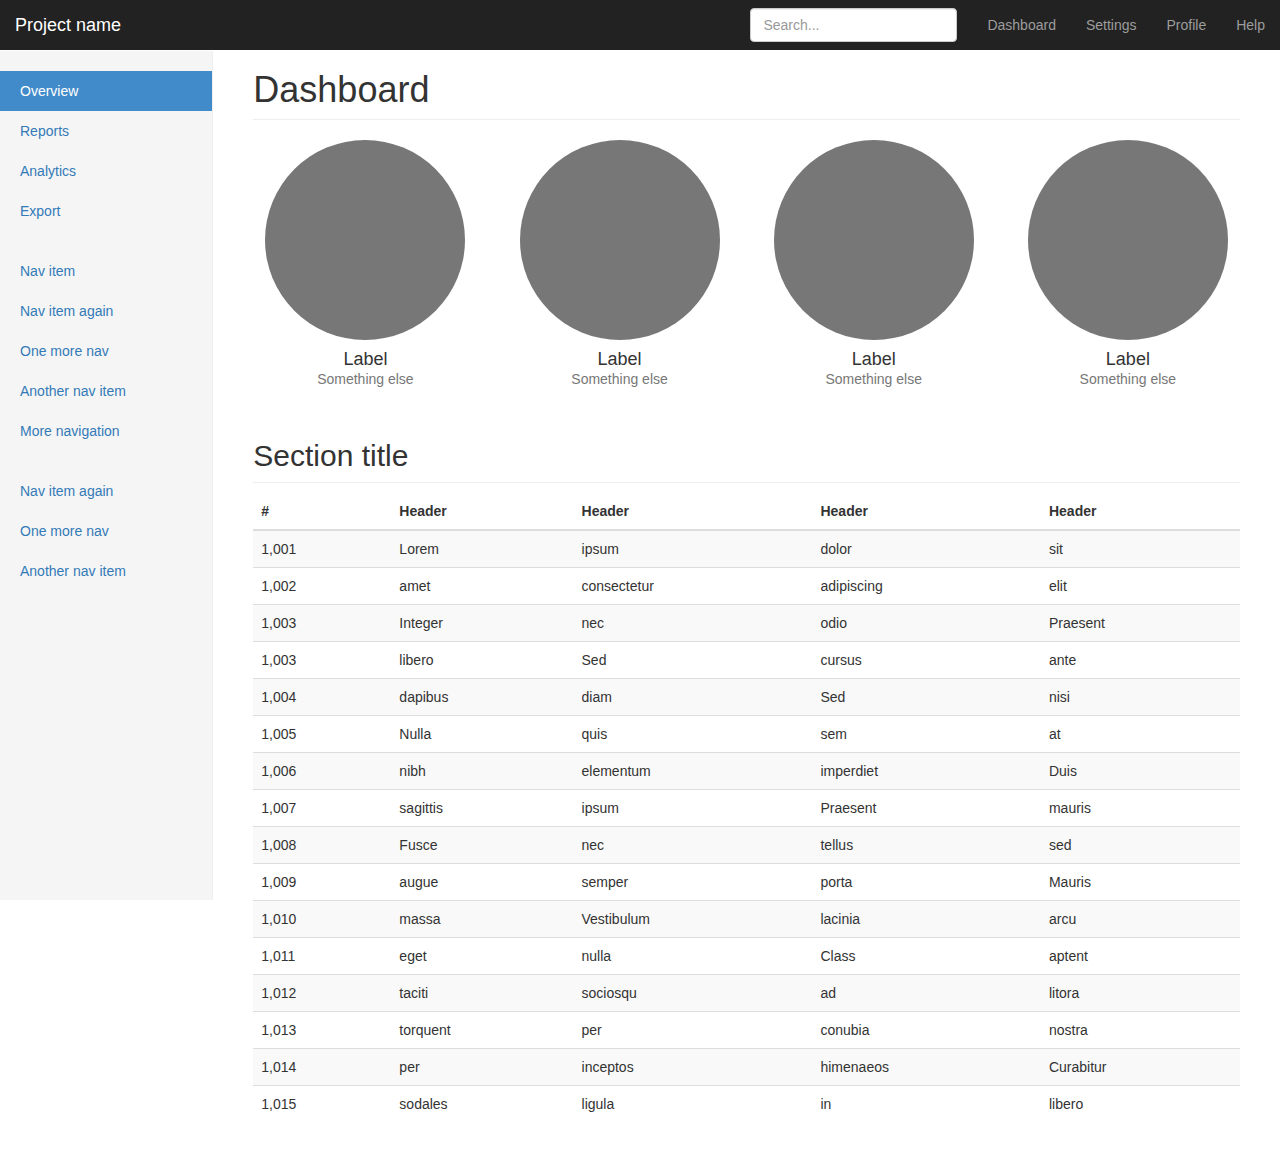
<file: css/bootstrap-3.3.7/docs/examples/dashboard/index.html>
<!DOCTYPE html>
<html lang="en">
  <head>
    <meta charset="utf-8">
    <meta http-equiv="X-UA-Compatible" content="IE=edge">
    <meta name="viewport" content="width=device-width, initial-scale=1">
    <!-- The above 3 meta tags *must* come first in the head; any other head content must come *after* these tags -->
    <meta name="description" content="">
    <meta name="author" content="">
    <link rel="icon" href="../../favicon.ico">

    <title>Dashboard Template for Bootstrap</title>

    <!-- Bootstrap core CSS -->
    <link href="../../dist/css/bootstrap.min.css" rel="stylesheet">

    <!-- IE10 viewport hack for Surface/desktop Windows 8 bug -->
    <link href="../../assets/css/ie10-viewport-bug-workaround.css" rel="stylesheet">

    <!-- Custom styles for this template -->
    <link href="dashboard.css" rel="stylesheet">

    <!-- Just for debugging purposes. Don't actually copy these 2 lines! -->
    <!--[if lt IE 9]><script src="../../assets/js/ie8-responsive-file-warning.js"></script><![endif]-->
    <script src="../../assets/js/ie-emulation-modes-warning.js"></script>

    <!-- HTML5 shim and Respond.js for IE8 support of HTML5 elements and media queries -->
    <!--[if lt IE 9]>
      <script src="https://oss.maxcdn.com/html5shiv/3.7.3/html5shiv.min.js"></script>
      <script src="https://oss.maxcdn.com/respond/1.4.2/respond.min.js"></script>
    <![endif]-->
  </head>

  <body>

    <nav class="navbar navbar-inverse navbar-fixed-top">
      <div class="container-fluid">
        <div class="navbar-header">
          <button type="button" class="navbar-toggle collapsed" data-toggle="collapse" data-target="#navbar" aria-expanded="false" aria-controls="navbar">
            <span class="sr-only">Toggle navigation</span>
            <span class="icon-bar"></span>
            <span class="icon-bar"></span>
            <span class="icon-bar"></span>
          </button>
          <a class="navbar-brand" href="#">Project name</a>
        </div>
        <div id="navbar" class="navbar-collapse collapse">
          <ul class="nav navbar-nav navbar-right">
            <li><a href="#">Dashboard</a></li>
            <li><a href="#">Settings</a></li>
            <li><a href="#">Profile</a></li>
            <li><a href="#">Help</a></li>
          </ul>
          <form class="navbar-form navbar-right">
            <input type="text" class="form-control" placeholder="Search...">
          </form>
        </div>
      </div>
    </nav>

    <div class="container-fluid">
      <div class="row">
        <div class="col-sm-3 col-md-2 sidebar">
          <ul class="nav nav-sidebar">
            <li class="active"><a href="#">Overview <span class="sr-only">(current)</span></a></li>
            <li><a href="#">Reports</a></li>
            <li><a href="#">Analytics</a></li>
            <li><a href="#">Export</a></li>
          </ul>
          <ul class="nav nav-sidebar">
            <li><a href="">Nav item</a></li>
            <li><a href="">Nav item again</a></li>
            <li><a href="">One more nav</a></li>
            <li><a href="">Another nav item</a></li>
            <li><a href="">More navigation</a></li>
          </ul>
          <ul class="nav nav-sidebar">
            <li><a href="">Nav item again</a></li>
            <li><a href="">One more nav</a></li>
            <li><a href="">Another nav item</a></li>
          </ul>
        </div>
        <div class="col-sm-9 col-sm-offset-3 col-md-10 col-md-offset-2 main">
          <h1 class="page-header">Dashboard</h1>

          <div class="row placeholders">
            <div class="col-xs-6 col-sm-3 placeholder">
              <img src="[data-uri]" width="200" height="200" class="img-responsive" alt="Generic placeholder thumbnail">
              <h4>Label</h4>
              <span class="text-muted">Something else</span>
            </div>
            <div class="col-xs-6 col-sm-3 placeholder">
              <img src="[data-uri]" width="200" height="200" class="img-responsive" alt="Generic placeholder thumbnail">
              <h4>Label</h4>
              <span class="text-muted">Something else</span>
            </div>
            <div class="col-xs-6 col-sm-3 placeholder">
              <img src="[data-uri]" width="200" height="200" class="img-responsive" alt="Generic placeholder thumbnail">
              <h4>Label</h4>
              <span class="text-muted">Something else</span>
            </div>
            <div class="col-xs-6 col-sm-3 placeholder">
              <img src="[data-uri]" width="200" height="200" class="img-responsive" alt="Generic placeholder thumbnail">
              <h4>Label</h4>
              <span class="text-muted">Something else</span>
            </div>
          </div>

          <h2 class="sub-header">Section title</h2>
          <div class="table-responsive">
            <table class="table table-striped">
              <thead>
                <tr>
                  <th>#</th>
                  <th>Header</th>
                  <th>Header</th>
                  <th>Header</th>
                  <th>Header</th>
                </tr>
              </thead>
              <tbody>
                <tr>
                  <td>1,001</td>
                  <td>Lorem</td>
                  <td>ipsum</td>
                  <td>dolor</td>
                  <td>sit</td>
                </tr>
                <tr>
                  <td>1,002</td>
                  <td>amet</td>
                  <td>consectetur</td>
                  <td>adipiscing</td>
                  <td>elit</td>
                </tr>
                <tr>
                  <td>1,003</td>
                  <td>Integer</td>
                  <td>nec</td>
                  <td>odio</td>
                  <td>Praesent</td>
                </tr>
                <tr>
                  <td>1,003</td>
                  <td>libero</td>
                  <td>Sed</td>
                  <td>cursus</td>
                  <td>ante</td>
                </tr>
                <tr>
                  <td>1,004</td>
                  <td>dapibus</td>
                  <td>diam</td>
                  <td>Sed</td>
                  <td>nisi</td>
                </tr>
                <tr>
                  <td>1,005</td>
                  <td>Nulla</td>
                  <td>quis</td>
                  <td>sem</td>
                  <td>at</td>
                </tr>
                <tr>
                  <td>1,006</td>
                  <td>nibh</td>
                  <td>elementum</td>
                  <td>imperdiet</td>
                  <td>Duis</td>
                </tr>
                <tr>
                  <td>1,007</td>
                  <td>sagittis</td>
                  <td>ipsum</td>
                  <td>Praesent</td>
                  <td>mauris</td>
                </tr>
                <tr>
                  <td>1,008</td>
                  <td>Fusce</td>
                  <td>nec</td>
                  <td>tellus</td>
                  <td>sed</td>
                </tr>
                <tr>
                  <td>1,009</td>
                  <td>augue</td>
                  <td>semper</td>
                  <td>porta</td>
                  <td>Mauris</td>
                </tr>
                <tr>
                  <td>1,010</td>
                  <td>massa</td>
                  <td>Vestibulum</td>
                  <td>lacinia</td>
                  <td>arcu</td>
                </tr>
                <tr>
                  <td>1,011</td>
                  <td>eget</td>
                  <td>nulla</td>
                  <td>Class</td>
                  <td>aptent</td>
                </tr>
                <tr>
                  <td>1,012</td>
                  <td>taciti</td>
                  <td>sociosqu</td>
                  <td>ad</td>
                  <td>litora</td>
                </tr>
                <tr>
                  <td>1,013</td>
                  <td>torquent</td>
                  <td>per</td>
                  <td>conubia</td>
                  <td>nostra</td>
                </tr>
                <tr>
                  <td>1,014</td>
                  <td>per</td>
                  <td>inceptos</td>
                  <td>himenaeos</td>
                  <td>Curabitur</td>
                </tr>
                <tr>
                  <td>1,015</td>
                  <td>sodales</td>
                  <td>ligula</td>
                  <td>in</td>
                  <td>libero</td>
                </tr>
              </tbody>
            </table>
          </div>
        </div>
      </div>
    </div>

    <!-- Bootstrap core JavaScript
    ================================================== -->
    <!-- Placed at the end of the document so the pages load faster -->
    <script src="https://ajax.googleapis.com/ajax/libs/jquery/1.12.4/jquery.min.js"></script>
    <script>window.jQuery || document.write('<script src="../../assets/js/vendor/jquery.min.js"><\/script>')</script>
    <script src="../../dist/js/bootstrap.min.js"></script>
    <!-- Just to make our placeholder images work. Don't actually copy the next line! -->
    <script src="../../assets/js/vendor/holder.min.js"></script>
    <!-- IE10 viewport hack for Surface/desktop Windows 8 bug -->
    <script src="../../assets/js/ie10-viewport-bug-workaround.js"></script>
  </body>
</html>
</file>
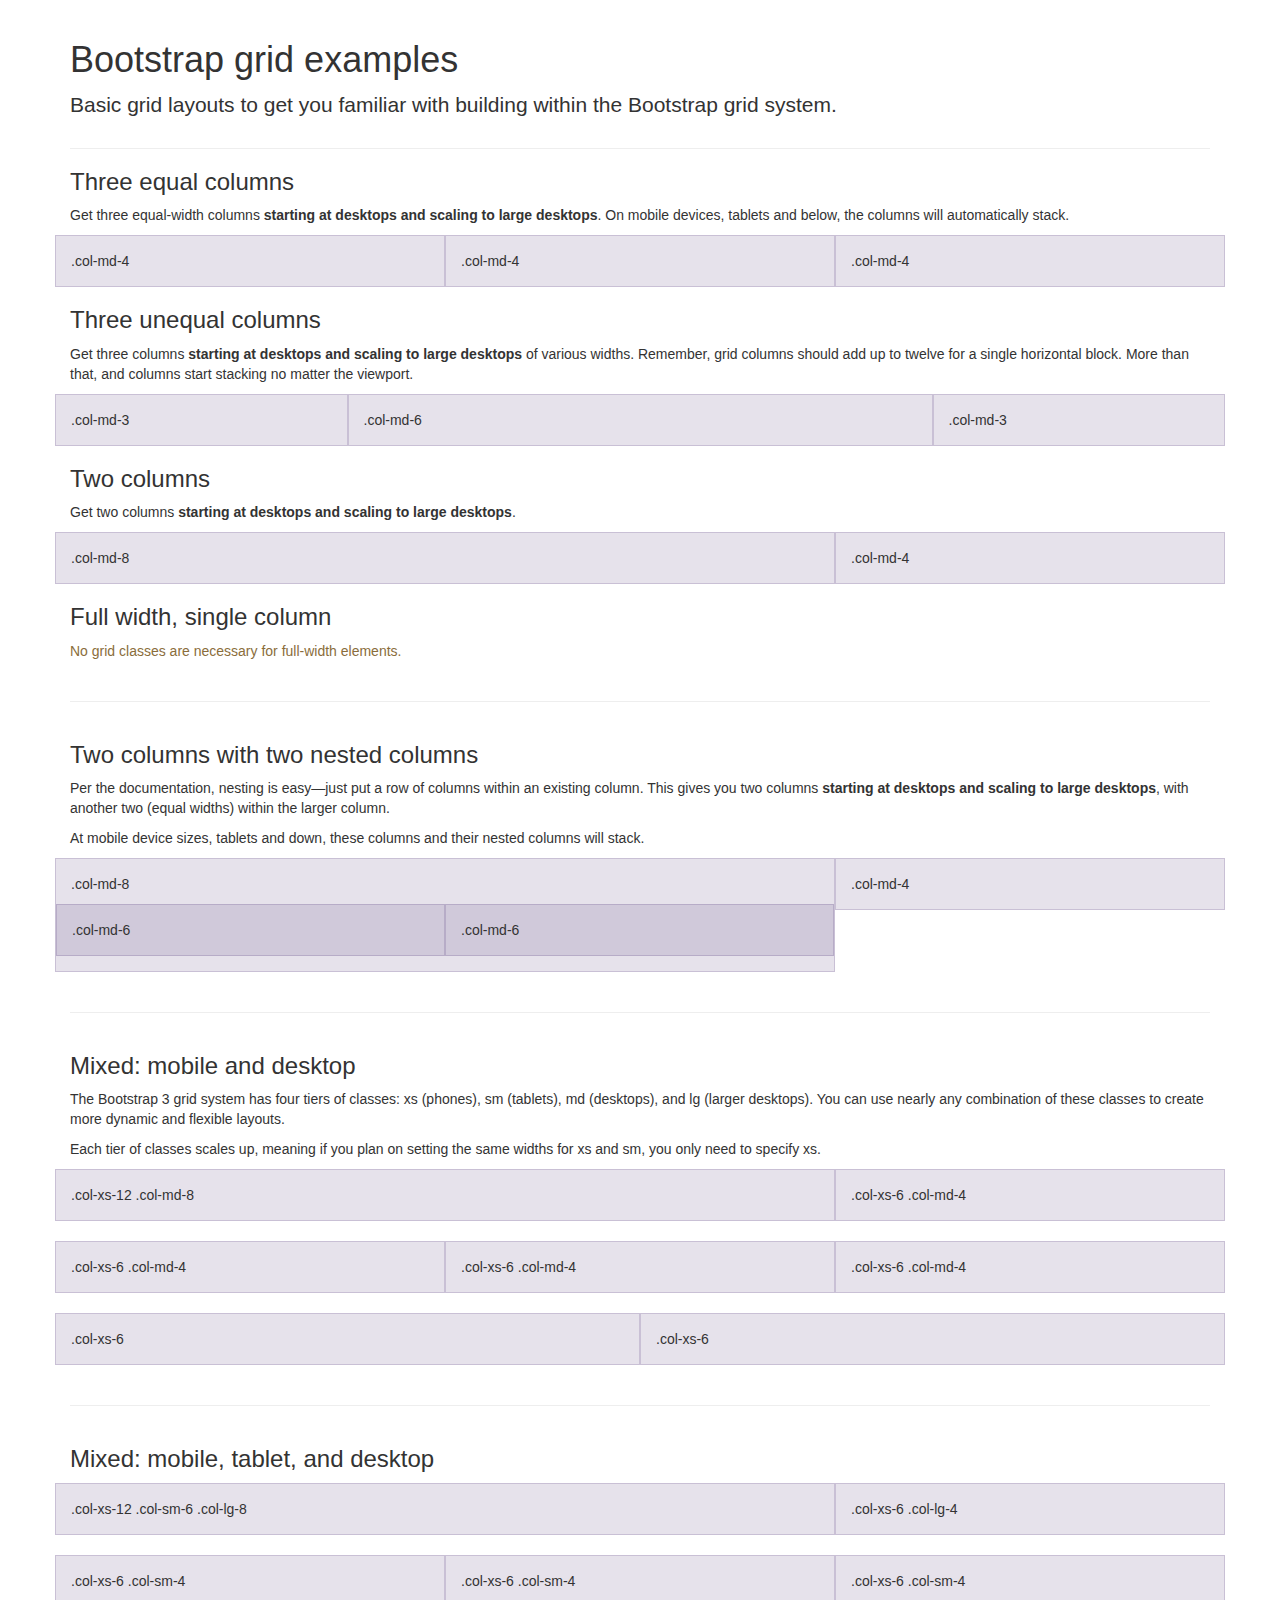
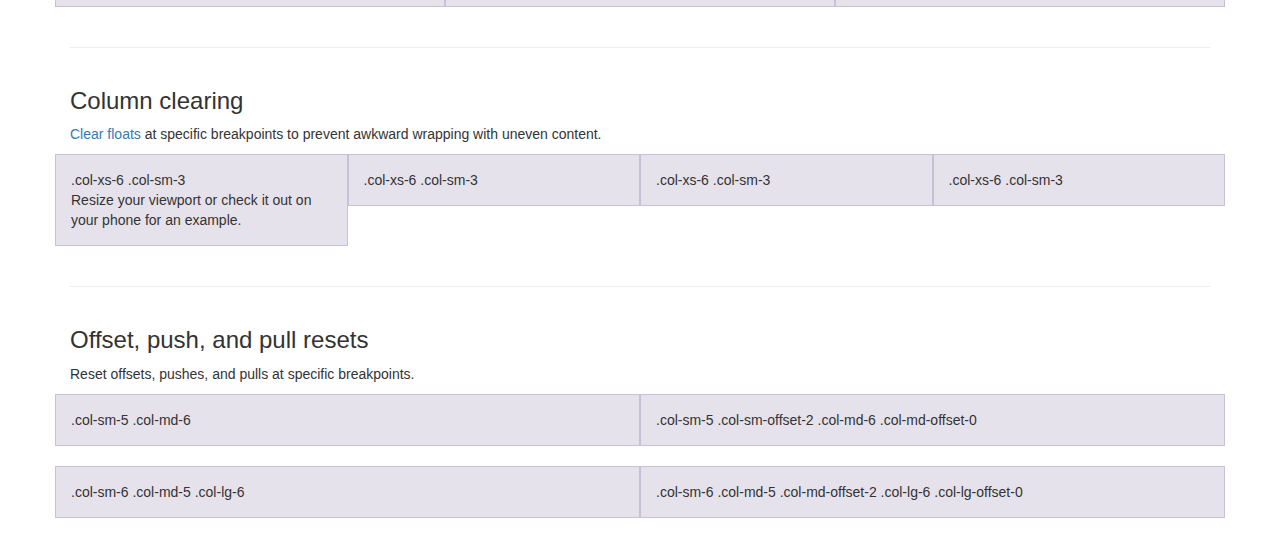
<file: css/bootstrap-3.3.7/docs/examples/grid/index.html>
<!DOCTYPE html>
<html lang="en">
  <head>
    <meta charset="utf-8">
    <meta http-equiv="X-UA-Compatible" content="IE=edge">
    <meta name="viewport" content="width=device-width, initial-scale=1">
    <!-- The above 3 meta tags *must* come first in the head; any other head content must come *after* these tags -->
    <meta name="description" content="">
    <meta name="author" content="">
    <link rel="icon" href="../../favicon.ico">

    <title>Grid Template for Bootstrap</title>

    <!-- Bootstrap core CSS -->
    <link href="../../dist/css/bootstrap.min.css" rel="stylesheet">

    <!-- IE10 viewport hack for Surface/desktop Windows 8 bug -->
    <link href="../../assets/css/ie10-viewport-bug-workaround.css" rel="stylesheet">

    <!-- Custom styles for this template -->
    <link href="grid.css" rel="stylesheet">

    <!-- Just for debugging purposes. Don't actually copy these 2 lines! -->
    <!--[if lt IE 9]><script src="../../assets/js/ie8-responsive-file-warning.js"></script><![endif]-->
    <script src="../../assets/js/ie-emulation-modes-warning.js"></script>

    <!-- HTML5 shim and Respond.js for IE8 support of HTML5 elements and media queries -->
    <!--[if lt IE 9]>
      <script src="https://oss.maxcdn.com/html5shiv/3.7.3/html5shiv.min.js"></script>
      <script src="https://oss.maxcdn.com/respond/1.4.2/respond.min.js"></script>
    <![endif]-->
  </head>

  <body>
    <div class="container">

      <div class="page-header">
        <h1>Bootstrap grid examples</h1>
        <p class="lead">Basic grid layouts to get you familiar with building within the Bootstrap grid system.</p>
      </div>

      <h3>Three equal columns</h3>
      <p>Get three equal-width columns <strong>starting at desktops and scaling to large desktops</strong>. On mobile devices, tablets and below, the columns will automatically stack.</p>
      <div class="row">
        <div class="col-md-4">.col-md-4</div>
        <div class="col-md-4">.col-md-4</div>
        <div class="col-md-4">.col-md-4</div>
      </div>

      <h3>Three unequal columns</h3>
      <p>Get three columns <strong>starting at desktops and scaling to large desktops</strong> of various widths. Remember, grid columns should add up to twelve for a single horizontal block. More than that, and columns start stacking no matter the viewport.</p>
      <div class="row">
        <div class="col-md-3">.col-md-3</div>
        <div class="col-md-6">.col-md-6</div>
        <div class="col-md-3">.col-md-3</div>
      </div>

      <h3>Two columns</h3>
      <p>Get two columns <strong>starting at desktops and scaling to large desktops</strong>.</p>
      <div class="row">
        <div class="col-md-8">.col-md-8</div>
        <div class="col-md-4">.col-md-4</div>
      </div>

      <h3>Full width, single column</h3>
      <p class="text-warning">No grid classes are necessary for full-width elements.</p>

      <hr>

      <h3>Two columns with two nested columns</h3>
      <p>Per the documentation, nesting is easy—just put a row of columns within an existing column. This gives you two columns <strong>starting at desktops and scaling to large desktops</strong>, with another two (equal widths) within the larger column.</p>
      <p>At mobile device sizes, tablets and down, these columns and their nested columns will stack.</p>
      <div class="row">
        <div class="col-md-8">
          .col-md-8
          <div class="row">
            <div class="col-md-6">.col-md-6</div>
            <div class="col-md-6">.col-md-6</div>
          </div>
        </div>
        <div class="col-md-4">.col-md-4</div>
      </div>

      <hr>

      <h3>Mixed: mobile and desktop</h3>
      <p>The Bootstrap 3 grid system has four tiers of classes: xs (phones), sm (tablets), md (desktops), and lg (larger desktops). You can use nearly any combination of these classes to create more dynamic and flexible layouts.</p>
      <p>Each tier of classes scales up, meaning if you plan on setting the same widths for xs and sm, you only need to specify xs.</p>
      <div class="row">
        <div class="col-xs-12 col-md-8">.col-xs-12 .col-md-8</div>
        <div class="col-xs-6 col-md-4">.col-xs-6 .col-md-4</div>
      </div>
      <div class="row">
        <div class="col-xs-6 col-md-4">.col-xs-6 .col-md-4</div>
        <div class="col-xs-6 col-md-4">.col-xs-6 .col-md-4</div>
        <div class="col-xs-6 col-md-4">.col-xs-6 .col-md-4</div>
      </div>
      <div class="row">
        <div class="col-xs-6">.col-xs-6</div>
        <div class="col-xs-6">.col-xs-6</div>
      </div>

      <hr>

      <h3>Mixed: mobile, tablet, and desktop</h3>
      <p></p>
      <div class="row">
        <div class="col-xs-12 col-sm-6 col-lg-8">.col-xs-12 .col-sm-6 .col-lg-8</div>
        <div class="col-xs-6 col-lg-4">.col-xs-6 .col-lg-4</div>
      </div>
      <div class="row">
        <div class="col-xs-6 col-sm-4">.col-xs-6 .col-sm-4</div>
        <div class="col-xs-6 col-sm-4">.col-xs-6 .col-sm-4</div>
        <div class="col-xs-6 col-sm-4">.col-xs-6 .col-sm-4</div>
      </div>

      <hr>

      <h3>Column clearing</h3>
      <p><a href="http://getbootstrap.com/css/#grid-responsive-resets">Clear floats</a> at specific breakpoints to prevent awkward wrapping with uneven content.</p>
      <div class="row">
        <div class="col-xs-6 col-sm-3">
          .col-xs-6 .col-sm-3
          <br>
          Resize your viewport or check it out on your phone for an example.
        </div>
        <div class="col-xs-6 col-sm-3">.col-xs-6 .col-sm-3</div>

        <!-- Add the extra clearfix for only the required viewport -->
        <div class="clearfix visible-xs"></div>

        <div class="col-xs-6 col-sm-3">.col-xs-6 .col-sm-3</div>
        <div class="col-xs-6 col-sm-3">.col-xs-6 .col-sm-3</div>
      </div>

      <hr>

      <h3>Offset, push, and pull resets</h3>
      <p>Reset offsets, pushes, and pulls at specific breakpoints.</p>
      <div class="row">
        <div class="col-sm-5 col-md-6">.col-sm-5 .col-md-6</div>
        <div class="col-sm-5 col-sm-offset-2 col-md-6 col-md-offset-0">.col-sm-5 .col-sm-offset-2 .col-md-6 .col-md-offset-0</div>
      </div>
      <div class="row">
        <div class="col-sm-6 col-md-5 col-lg-6">.col-sm-6 .col-md-5 .col-lg-6</div>
        <div class="col-sm-6 col-md-5 col-md-offset-2 col-lg-6 col-lg-offset-0">.col-sm-6 .col-md-5 .col-md-offset-2 .col-lg-6 .col-lg-offset-0</div>
      </div>


    </div> <!-- /container -->


    <!-- IE10 viewport hack for Surface/desktop Windows 8 bug -->
    <script src="../../assets/js/ie10-viewport-bug-workaround.js"></script>
  </body>
</html>
</file>
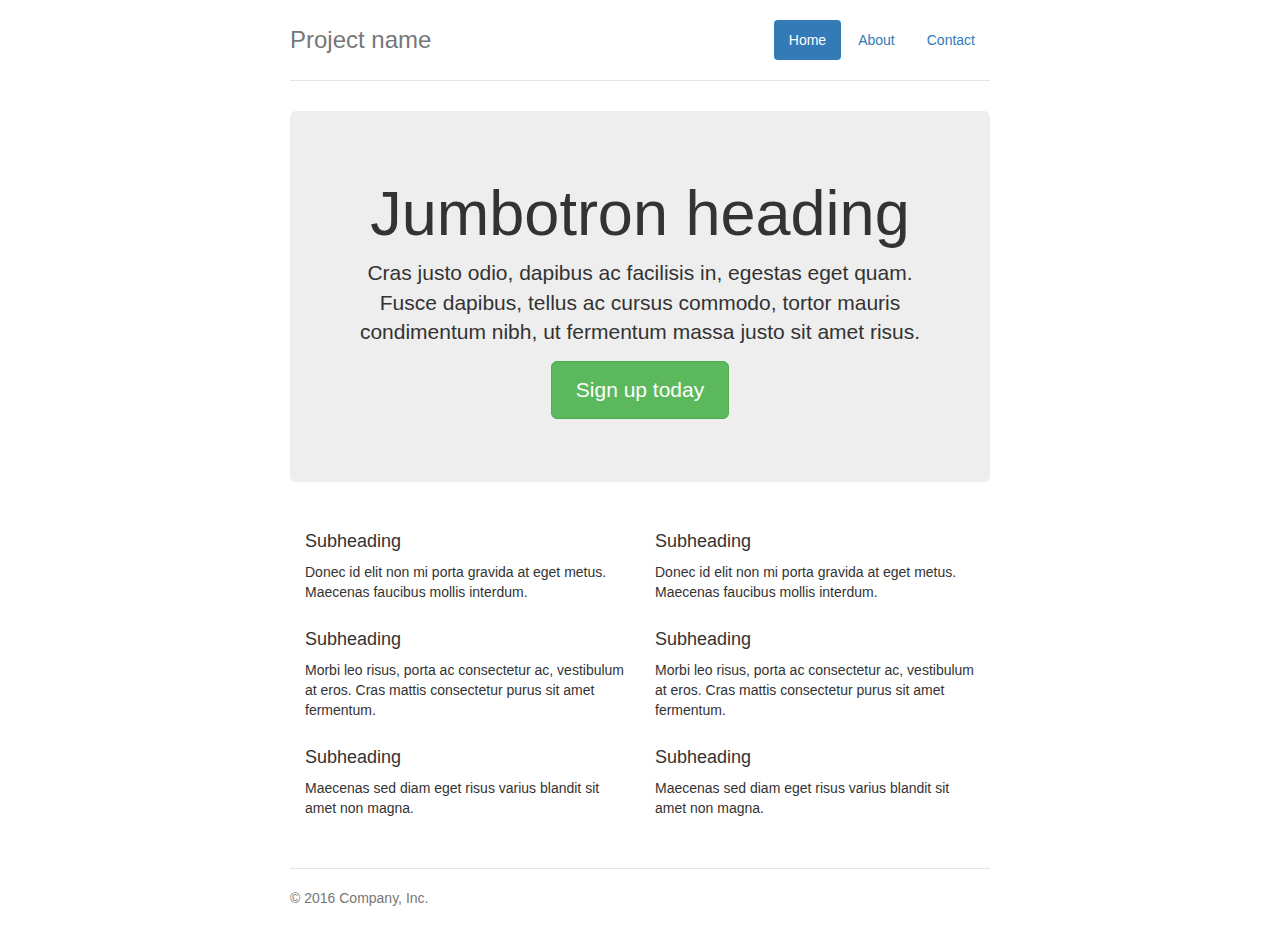
<file: css/bootstrap-3.3.7/docs/examples/jumbotron-narrow/index.html>
<!DOCTYPE html>
<html lang="en">
  <head>
    <meta charset="utf-8">
    <meta http-equiv="X-UA-Compatible" content="IE=edge">
    <meta name="viewport" content="width=device-width, initial-scale=1">
    <!-- The above 3 meta tags *must* come first in the head; any other head content must come *after* these tags -->
    <meta name="description" content="">
    <meta name="author" content="">
    <link rel="icon" href="../../favicon.ico">

    <title>Narrow Jumbotron Template for Bootstrap</title>

    <!-- Bootstrap core CSS -->
    <link href="../../dist/css/bootstrap.min.css" rel="stylesheet">

    <!-- IE10 viewport hack for Surface/desktop Windows 8 bug -->
    <link href="../../assets/css/ie10-viewport-bug-workaround.css" rel="stylesheet">

    <!-- Custom styles for this template -->
    <link href="jumbotron-narrow.css" rel="stylesheet">

    <!-- Just for debugging purposes. Don't actually copy these 2 lines! -->
    <!--[if lt IE 9]><script src="../../assets/js/ie8-responsive-file-warning.js"></script><![endif]-->
    <script src="../../assets/js/ie-emulation-modes-warning.js"></script>

    <!-- HTML5 shim and Respond.js for IE8 support of HTML5 elements and media queries -->
    <!--[if lt IE 9]>
      <script src="https://oss.maxcdn.com/html5shiv/3.7.3/html5shiv.min.js"></script>
      <script src="https://oss.maxcdn.com/respond/1.4.2/respond.min.js"></script>
    <![endif]-->
  </head>

  <body>

    <div class="container">
      <div class="header clearfix">
        <nav>
          <ul class="nav nav-pills pull-right">
            <li role="presentation" class="active"><a href="#">Home</a></li>
            <li role="presentation"><a href="#">About</a></li>
            <li role="presentation"><a href="#">Contact</a></li>
          </ul>
        </nav>
        <h3 class="text-muted">Project name</h3>
      </div>

      <div class="jumbotron">
        <h1>Jumbotron heading</h1>
        <p class="lead">Cras justo odio, dapibus ac facilisis in, egestas eget quam. Fusce dapibus, tellus ac cursus commodo, tortor mauris condimentum nibh, ut fermentum massa justo sit amet risus.</p>
        <p><a class="btn btn-lg btn-success" href="#" role="button">Sign up today</a></p>
      </div>

      <div class="row marketing">
        <div class="col-lg-6">
          <h4>Subheading</h4>
          <p>Donec id elit non mi porta gravida at eget metus. Maecenas faucibus mollis interdum.</p>

          <h4>Subheading</h4>
          <p>Morbi leo risus, porta ac consectetur ac, vestibulum at eros. Cras mattis consectetur purus sit amet fermentum.</p>

          <h4>Subheading</h4>
          <p>Maecenas sed diam eget risus varius blandit sit amet non magna.</p>
        </div>

        <div class="col-lg-6">
          <h4>Subheading</h4>
          <p>Donec id elit non mi porta gravida at eget metus. Maecenas faucibus mollis interdum.</p>

          <h4>Subheading</h4>
          <p>Morbi leo risus, porta ac consectetur ac, vestibulum at eros. Cras mattis consectetur purus sit amet fermentum.</p>

          <h4>Subheading</h4>
          <p>Maecenas sed diam eget risus varius blandit sit amet non magna.</p>
        </div>
      </div>

      <footer class="footer">
        <p>&copy; 2016 Company, Inc.</p>
      </footer>

    </div> <!-- /container -->


    <!-- IE10 viewport hack for Surface/desktop Windows 8 bug -->
    <script src="../../assets/js/ie10-viewport-bug-workaround.js"></script>
  </body>
</html>
</file>
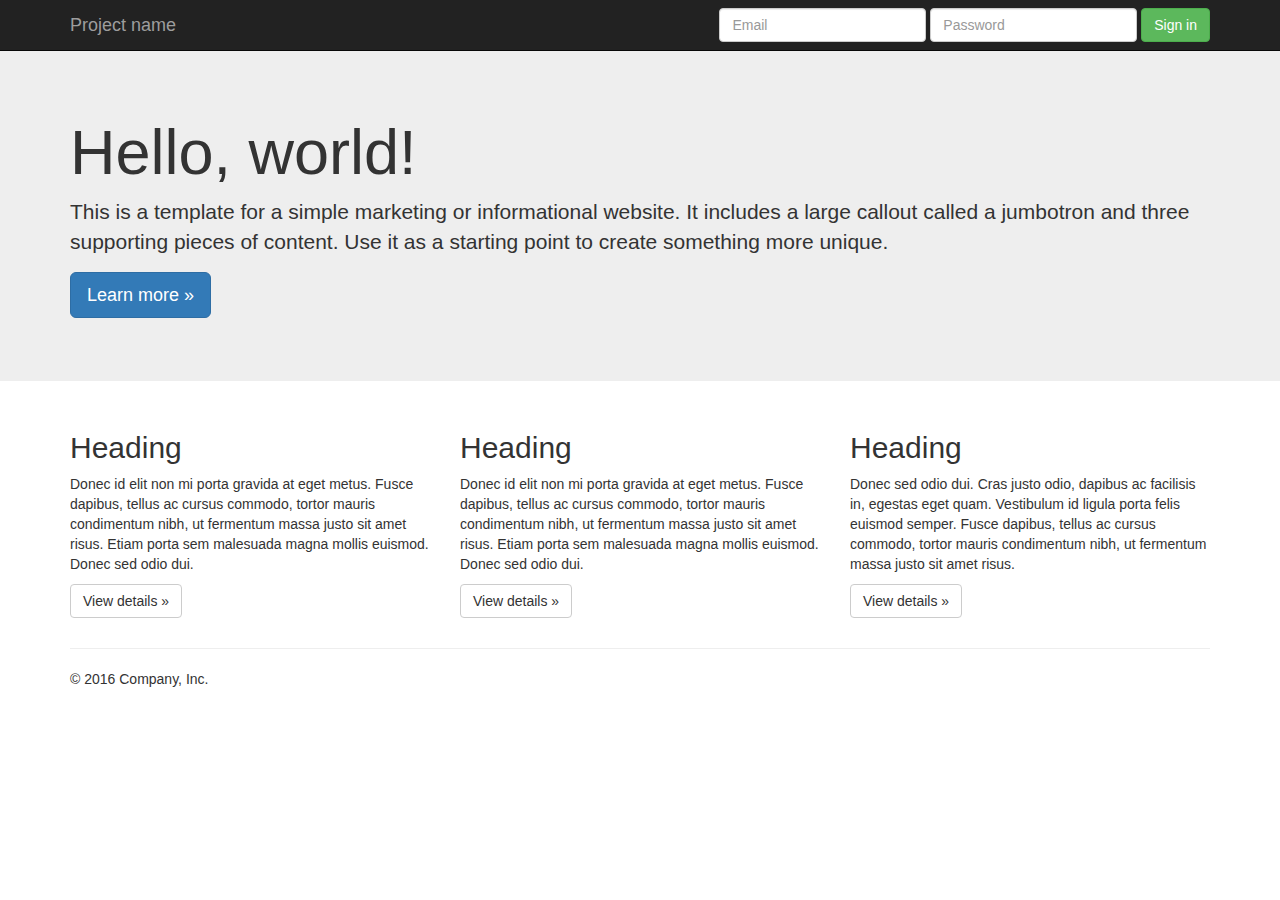
<file: css/bootstrap-3.3.7/docs/examples/jumbotron/index.html>
<!DOCTYPE html>
<html lang="en">
  <head>
    <meta charset="utf-8">
    <meta http-equiv="X-UA-Compatible" content="IE=edge">
    <meta name="viewport" content="width=device-width, initial-scale=1">
    <!-- The above 3 meta tags *must* come first in the head; any other head content must come *after* these tags -->
    <meta name="description" content="">
    <meta name="author" content="">
    <link rel="icon" href="../../favicon.ico">

    <title>Jumbotron Template for Bootstrap</title>

    <!-- Bootstrap core CSS -->
    <link href="../../dist/css/bootstrap.min.css" rel="stylesheet">

    <!-- IE10 viewport hack for Surface/desktop Windows 8 bug -->
    <link href="../../assets/css/ie10-viewport-bug-workaround.css" rel="stylesheet">

    <!-- Custom styles for this template -->
    <link href="jumbotron.css" rel="stylesheet">

    <!-- Just for debugging purposes. Don't actually copy these 2 lines! -->
    <!--[if lt IE 9]><script src="../../assets/js/ie8-responsive-file-warning.js"></script><![endif]-->
    <script src="../../assets/js/ie-emulation-modes-warning.js"></script>

    <!-- HTML5 shim and Respond.js for IE8 support of HTML5 elements and media queries -->
    <!--[if lt IE 9]>
      <script src="https://oss.maxcdn.com/html5shiv/3.7.3/html5shiv.min.js"></script>
      <script src="https://oss.maxcdn.com/respond/1.4.2/respond.min.js"></script>
    <![endif]-->
  </head>

  <body>

    <nav class="navbar navbar-inverse navbar-fixed-top">
      <div class="container">
        <div class="navbar-header">
          <button type="button" class="navbar-toggle collapsed" data-toggle="collapse" data-target="#navbar" aria-expanded="false" aria-controls="navbar">
            <span class="sr-only">Toggle navigation</span>
            <span class="icon-bar"></span>
            <span class="icon-bar"></span>
            <span class="icon-bar"></span>
          </button>
          <a class="navbar-brand" href="#">Project name</a>
        </div>
        <div id="navbar" class="navbar-collapse collapse">
          <form class="navbar-form navbar-right">
            <div class="form-group">
              <input type="text" placeholder="Email" class="form-control">
            </div>
            <div class="form-group">
              <input type="password" placeholder="Password" class="form-control">
            </div>
            <button type="submit" class="btn btn-success">Sign in</button>
          </form>
        </div><!--/.navbar-collapse -->
      </div>
    </nav>

    <!-- Main jumbotron for a primary marketing message or call to action -->
    <div class="jumbotron">
      <div class="container">
        <h1>Hello, world!</h1>
        <p>This is a template for a simple marketing or informational website. It includes a large callout called a jumbotron and three supporting pieces of content. Use it as a starting point to create something more unique.</p>
        <p><a class="btn btn-primary btn-lg" href="#" role="button">Learn more &raquo;</a></p>
      </div>
    </div>

    <div class="container">
      <!-- Example row of columns -->
      <div class="row">
        <div class="col-md-4">
          <h2>Heading</h2>
          <p>Donec id elit non mi porta gravida at eget metus. Fusce dapibus, tellus ac cursus commodo, tortor mauris condimentum nibh, ut fermentum massa justo sit amet risus. Etiam porta sem malesuada magna mollis euismod. Donec sed odio dui. </p>
          <p><a class="btn btn-default" href="#" role="button">View details &raquo;</a></p>
        </div>
        <div class="col-md-4">
          <h2>Heading</h2>
          <p>Donec id elit non mi porta gravida at eget metus. Fusce dapibus, tellus ac cursus commodo, tortor mauris condimentum nibh, ut fermentum massa justo sit amet risus. Etiam porta sem malesuada magna mollis euismod. Donec sed odio dui. </p>
          <p><a class="btn btn-default" href="#" role="button">View details &raquo;</a></p>
       </div>
        <div class="col-md-4">
          <h2>Heading</h2>
          <p>Donec sed odio dui. Cras justo odio, dapibus ac facilisis in, egestas eget quam. Vestibulum id ligula porta felis euismod semper. Fusce dapibus, tellus ac cursus commodo, tortor mauris condimentum nibh, ut fermentum massa justo sit amet risus.</p>
          <p><a class="btn btn-default" href="#" role="button">View details &raquo;</a></p>
        </div>
      </div>

      <hr>

      <footer>
        <p>&copy; 2016 Company, Inc.</p>
      </footer>
    </div> <!-- /container -->


    <!-- Bootstrap core JavaScript
    ================================================== -->
    <!-- Placed at the end of the document so the pages load faster -->
    <script src="https://ajax.googleapis.com/ajax/libs/jquery/1.12.4/jquery.min.js"></script>
    <script>window.jQuery || document.write('<script src="../../assets/js/vendor/jquery.min.js"><\/script>')</script>
    <script src="../../dist/js/bootstrap.min.js"></script>
    <!-- IE10 viewport hack for Surface/desktop Windows 8 bug -->
    <script src="../../assets/js/ie10-viewport-bug-workaround.js"></script>
  </body>
</html>
</file>
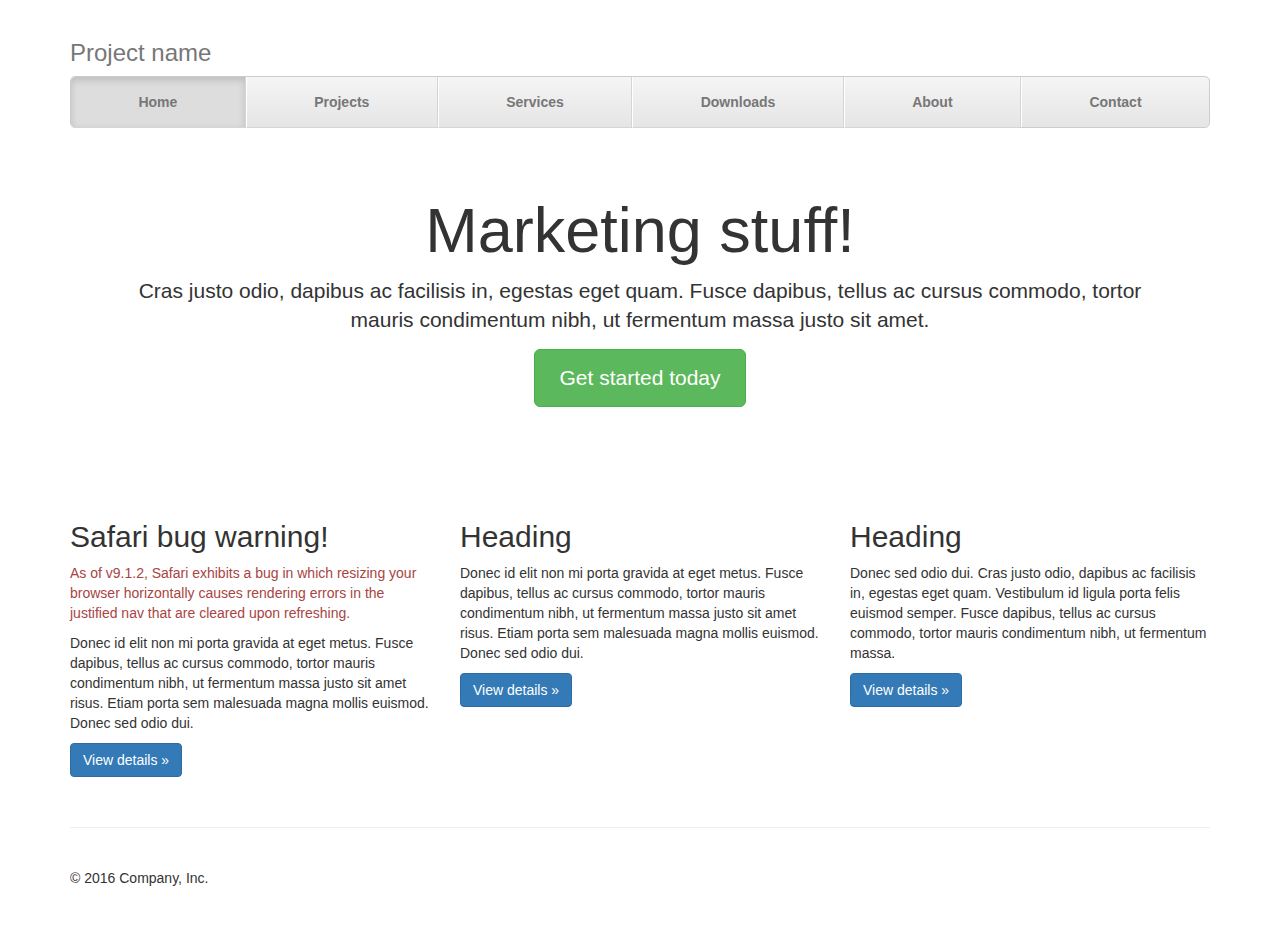
<file: css/bootstrap-3.3.7/docs/examples/justified-nav/index.html>
<!DOCTYPE html>
<html lang="en">
  <head>
    <meta charset="utf-8">
    <meta http-equiv="X-UA-Compatible" content="IE=edge">
    <meta name="viewport" content="width=device-width, initial-scale=1">
    <!-- The above 3 meta tags *must* come first in the head; any other head content must come *after* these tags -->
    <meta name="description" content="">
    <meta name="author" content="">
    <link rel="icon" href="../../favicon.ico">

    <title>Justified Nav Template for Bootstrap</title>

    <!-- Bootstrap core CSS -->
    <link href="../../dist/css/bootstrap.min.css" rel="stylesheet">

    <!-- IE10 viewport hack for Surface/desktop Windows 8 bug -->
    <link href="../../assets/css/ie10-viewport-bug-workaround.css" rel="stylesheet">

    <!-- Custom styles for this template -->
    <link href="justified-nav.css" rel="stylesheet">

    <!-- Just for debugging purposes. Don't actually copy these 2 lines! -->
    <!--[if lt IE 9]><script src="../../assets/js/ie8-responsive-file-warning.js"></script><![endif]-->
    <script src="../../assets/js/ie-emulation-modes-warning.js"></script>

    <!-- HTML5 shim and Respond.js for IE8 support of HTML5 elements and media queries -->
    <!--[if lt IE 9]>
      <script src="https://oss.maxcdn.com/html5shiv/3.7.3/html5shiv.min.js"></script>
      <script src="https://oss.maxcdn.com/respond/1.4.2/respond.min.js"></script>
    <![endif]-->
  </head>

  <body>

    <div class="container">

      <!-- The justified navigation menu is meant for single line per list item.
           Multiple lines will require custom code not provided by Bootstrap. -->
      <div class="masthead">
        <h3 class="text-muted">Project name</h3>
        <nav>
          <ul class="nav nav-justified">
            <li class="active"><a href="#">Home</a></li>
            <li><a href="#">Projects</a></li>
            <li><a href="#">Services</a></li>
            <li><a href="#">Downloads</a></li>
            <li><a href="#">About</a></li>
            <li><a href="#">Contact</a></li>
          </ul>
        </nav>
      </div>

      <!-- Jumbotron -->
      <div class="jumbotron">
        <h1>Marketing stuff!</h1>
        <p class="lead">Cras justo odio, dapibus ac facilisis in, egestas eget quam. Fusce dapibus, tellus ac cursus commodo, tortor mauris condimentum nibh, ut fermentum massa justo sit amet.</p>
        <p><a class="btn btn-lg btn-success" href="#" role="button">Get started today</a></p>
      </div>

      <!-- Example row of columns -->
      <div class="row">
        <div class="col-lg-4">
          <h2>Safari bug warning!</h2>
          <p class="text-danger">As of v9.1.2, Safari exhibits a bug in which resizing your browser horizontally causes rendering errors in the justified nav that are cleared upon refreshing.</p>
          <p>Donec id elit non mi porta gravida at eget metus. Fusce dapibus, tellus ac cursus commodo, tortor mauris condimentum nibh, ut fermentum massa justo sit amet risus. Etiam porta sem malesuada magna mollis euismod. Donec sed odio dui. </p>
          <p><a class="btn btn-primary" href="#" role="button">View details &raquo;</a></p>
        </div>
        <div class="col-lg-4">
          <h2>Heading</h2>
          <p>Donec id elit non mi porta gravida at eget metus. Fusce dapibus, tellus ac cursus commodo, tortor mauris condimentum nibh, ut fermentum massa justo sit amet risus. Etiam porta sem malesuada magna mollis euismod. Donec sed odio dui. </p>
          <p><a class="btn btn-primary" href="#" role="button">View details &raquo;</a></p>
       </div>
        <div class="col-lg-4">
          <h2>Heading</h2>
          <p>Donec sed odio dui. Cras justo odio, dapibus ac facilisis in, egestas eget quam. Vestibulum id ligula porta felis euismod semper. Fusce dapibus, tellus ac cursus commodo, tortor mauris condimentum nibh, ut fermentum massa.</p>
          <p><a class="btn btn-primary" href="#" role="button">View details &raquo;</a></p>
        </div>
      </div>

      <!-- Site footer -->
      <footer class="footer">
        <p>&copy; 2016 Company, Inc.</p>
      </footer>

    </div> <!-- /container -->


    <!-- IE10 viewport hack for Surface/desktop Windows 8 bug -->
    <script src="../../assets/js/ie10-viewport-bug-workaround.js"></script>
  </body>
</html>
</file>
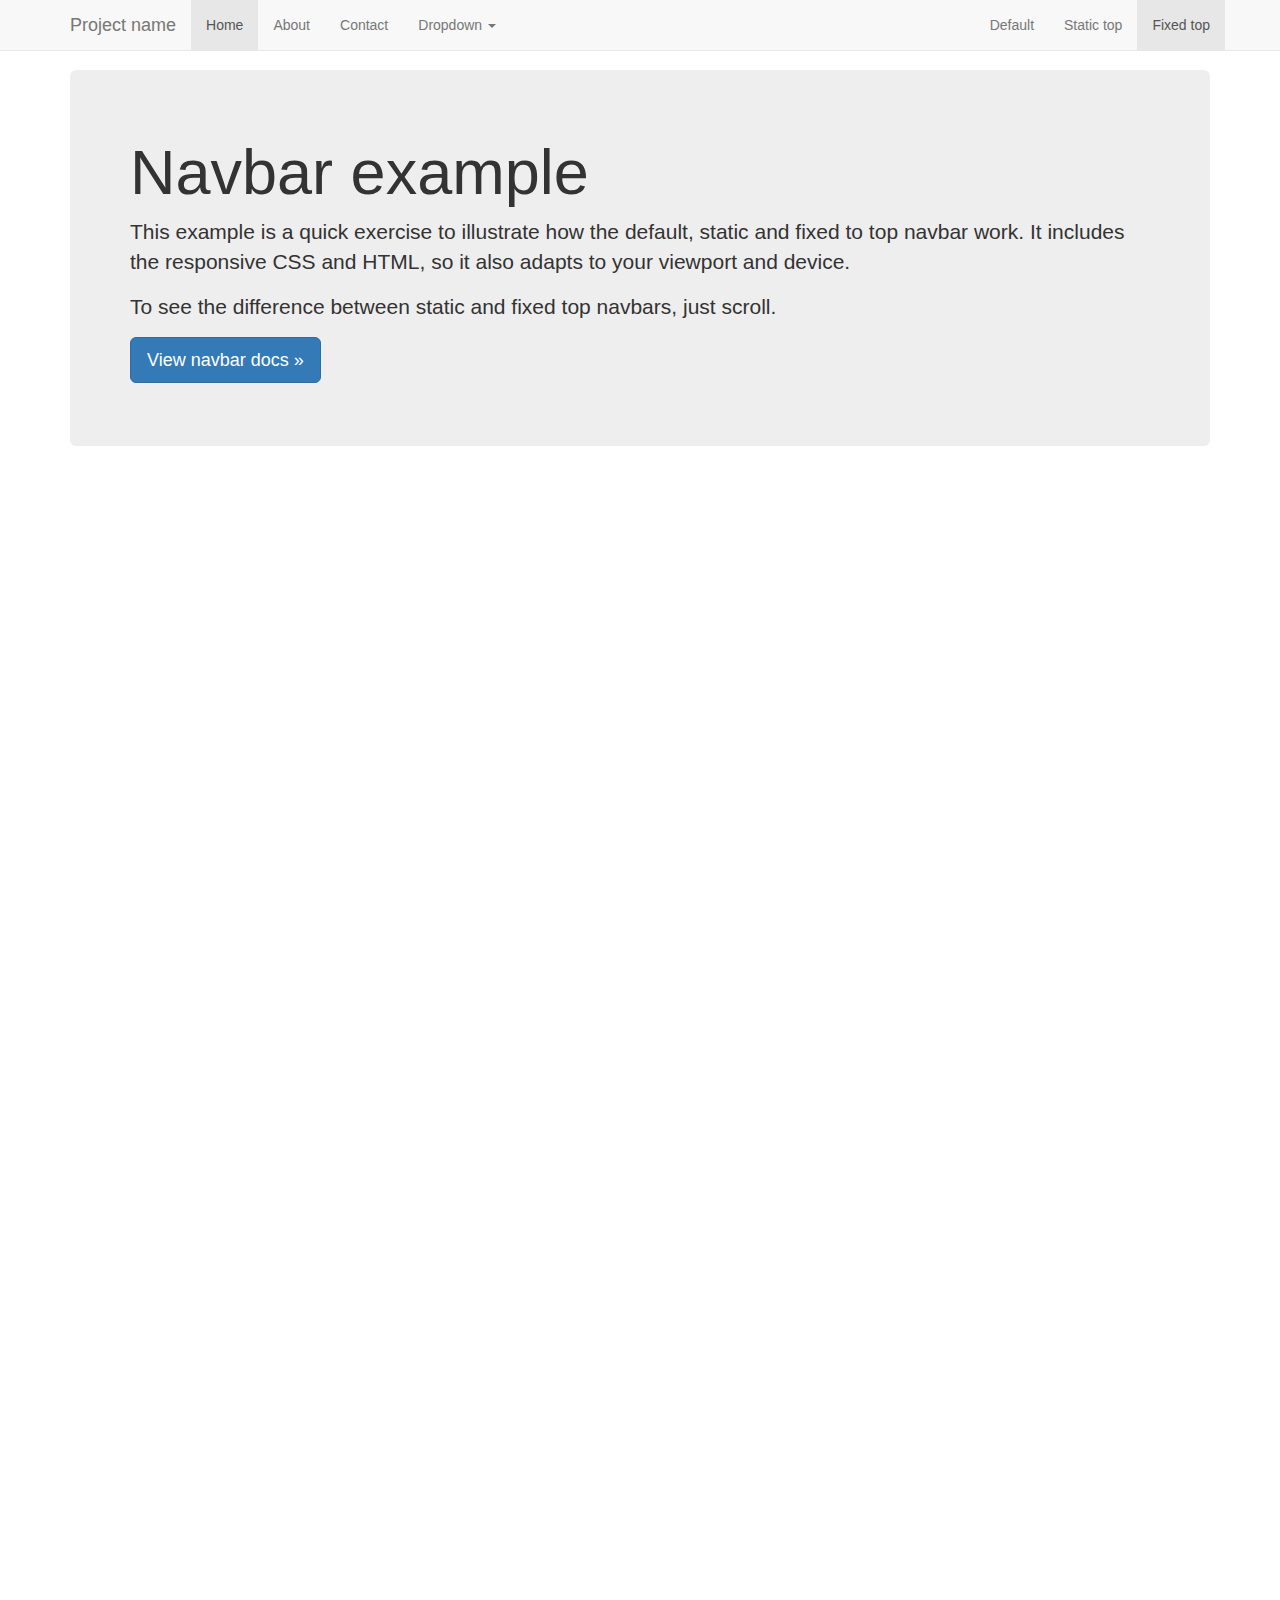
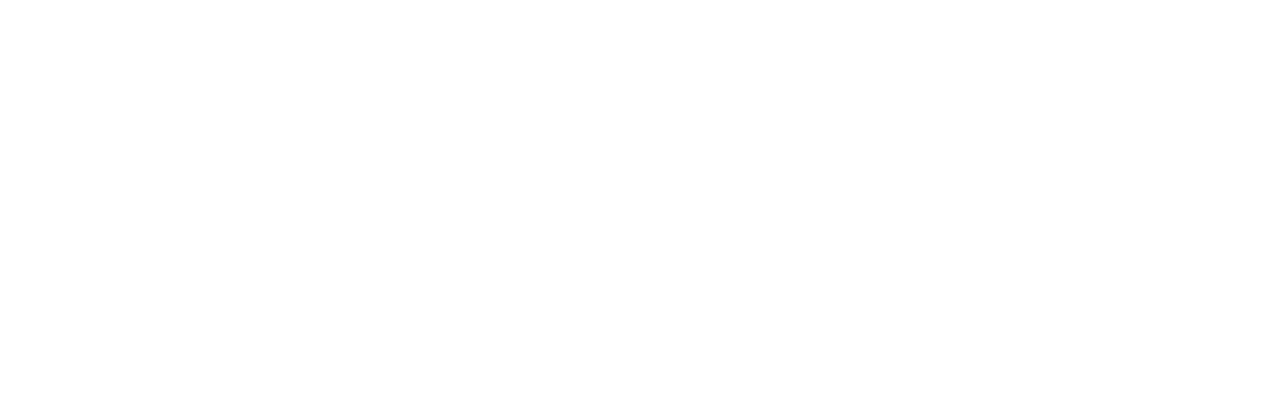
<file: css/bootstrap-3.3.7/docs/examples/navbar-fixed-top/index.html>
<!DOCTYPE html>
<html lang="en">
  <head>
    <meta charset="utf-8">
    <meta http-equiv="X-UA-Compatible" content="IE=edge">
    <meta name="viewport" content="width=device-width, initial-scale=1">
    <!-- The above 3 meta tags *must* come first in the head; any other head content must come *after* these tags -->
    <meta name="description" content="">
    <meta name="author" content="">
    <link rel="icon" href="../../favicon.ico">

    <title>Fixed Top Navbar Example for Bootstrap</title>

    <!-- Bootstrap core CSS -->
    <link href="../../dist/css/bootstrap.min.css" rel="stylesheet">

    <!-- IE10 viewport hack for Surface/desktop Windows 8 bug -->
    <link href="../../assets/css/ie10-viewport-bug-workaround.css" rel="stylesheet">

    <!-- Custom styles for this template -->
    <link href="navbar-fixed-top.css" rel="stylesheet">

    <!-- Just for debugging purposes. Don't actually copy these 2 lines! -->
    <!--[if lt IE 9]><script src="../../assets/js/ie8-responsive-file-warning.js"></script><![endif]-->
    <script src="../../assets/js/ie-emulation-modes-warning.js"></script>

    <!-- HTML5 shim and Respond.js for IE8 support of HTML5 elements and media queries -->
    <!--[if lt IE 9]>
      <script src="https://oss.maxcdn.com/html5shiv/3.7.3/html5shiv.min.js"></script>
      <script src="https://oss.maxcdn.com/respond/1.4.2/respond.min.js"></script>
    <![endif]-->
  </head>

  <body>

    <!-- Fixed navbar -->
    <nav class="navbar navbar-default navbar-fixed-top">
      <div class="container">
        <div class="navbar-header">
          <button type="button" class="navbar-toggle collapsed" data-toggle="collapse" data-target="#navbar" aria-expanded="false" aria-controls="navbar">
            <span class="sr-only">Toggle navigation</span>
            <span class="icon-bar"></span>
            <span class="icon-bar"></span>
            <span class="icon-bar"></span>
          </button>
          <a class="navbar-brand" href="#">Project name</a>
        </div>
        <div id="navbar" class="navbar-collapse collapse">
          <ul class="nav navbar-nav">
            <li class="active"><a href="#">Home</a></li>
            <li><a href="#about">About</a></li>
            <li><a href="#contact">Contact</a></li>
            <li class="dropdown">
              <a href="#" class="dropdown-toggle" data-toggle="dropdown" role="button" aria-haspopup="true" aria-expanded="false">Dropdown <span class="caret"></span></a>
              <ul class="dropdown-menu">
                <li><a href="#">Action</a></li>
                <li><a href="#">Another action</a></li>
                <li><a href="#">Something else here</a></li>
                <li role="separator" class="divider"></li>
                <li class="dropdown-header">Nav header</li>
                <li><a href="#">Separated link</a></li>
                <li><a href="#">One more separated link</a></li>
              </ul>
            </li>
          </ul>
          <ul class="nav navbar-nav navbar-right">
            <li><a href="../navbar/">Default</a></li>
            <li><a href="../navbar-static-top/">Static top</a></li>
            <li class="active"><a href="./">Fixed top <span class="sr-only">(current)</span></a></li>
          </ul>
        </div><!--/.nav-collapse -->
      </div>
    </nav>

    <div class="container">

      <!-- Main component for a primary marketing message or call to action -->
      <div class="jumbotron">
        <h1>Navbar example</h1>
        <p>This example is a quick exercise to illustrate how the default, static and fixed to top navbar work. It includes the responsive CSS and HTML, so it also adapts to your viewport and device.</p>
        <p>To see the difference between static and fixed top navbars, just scroll.</p>
        <p>
          <a class="btn btn-lg btn-primary" href="../../components/#navbar" role="button">View navbar docs &raquo;</a>
        </p>
      </div>

    </div> <!-- /container -->


    <!-- Bootstrap core JavaScript
    ================================================== -->
    <!-- Placed at the end of the document so the pages load faster -->
    <script src="https://ajax.googleapis.com/ajax/libs/jquery/1.12.4/jquery.min.js"></script>
    <script>window.jQuery || document.write('<script src="../../assets/js/vendor/jquery.min.js"><\/script>')</script>
    <script src="../../dist/js/bootstrap.min.js"></script>
    <!-- IE10 viewport hack for Surface/desktop Windows 8 bug -->
    <script src="../../assets/js/ie10-viewport-bug-workaround.js"></script>
  </body>
</html>
</file>
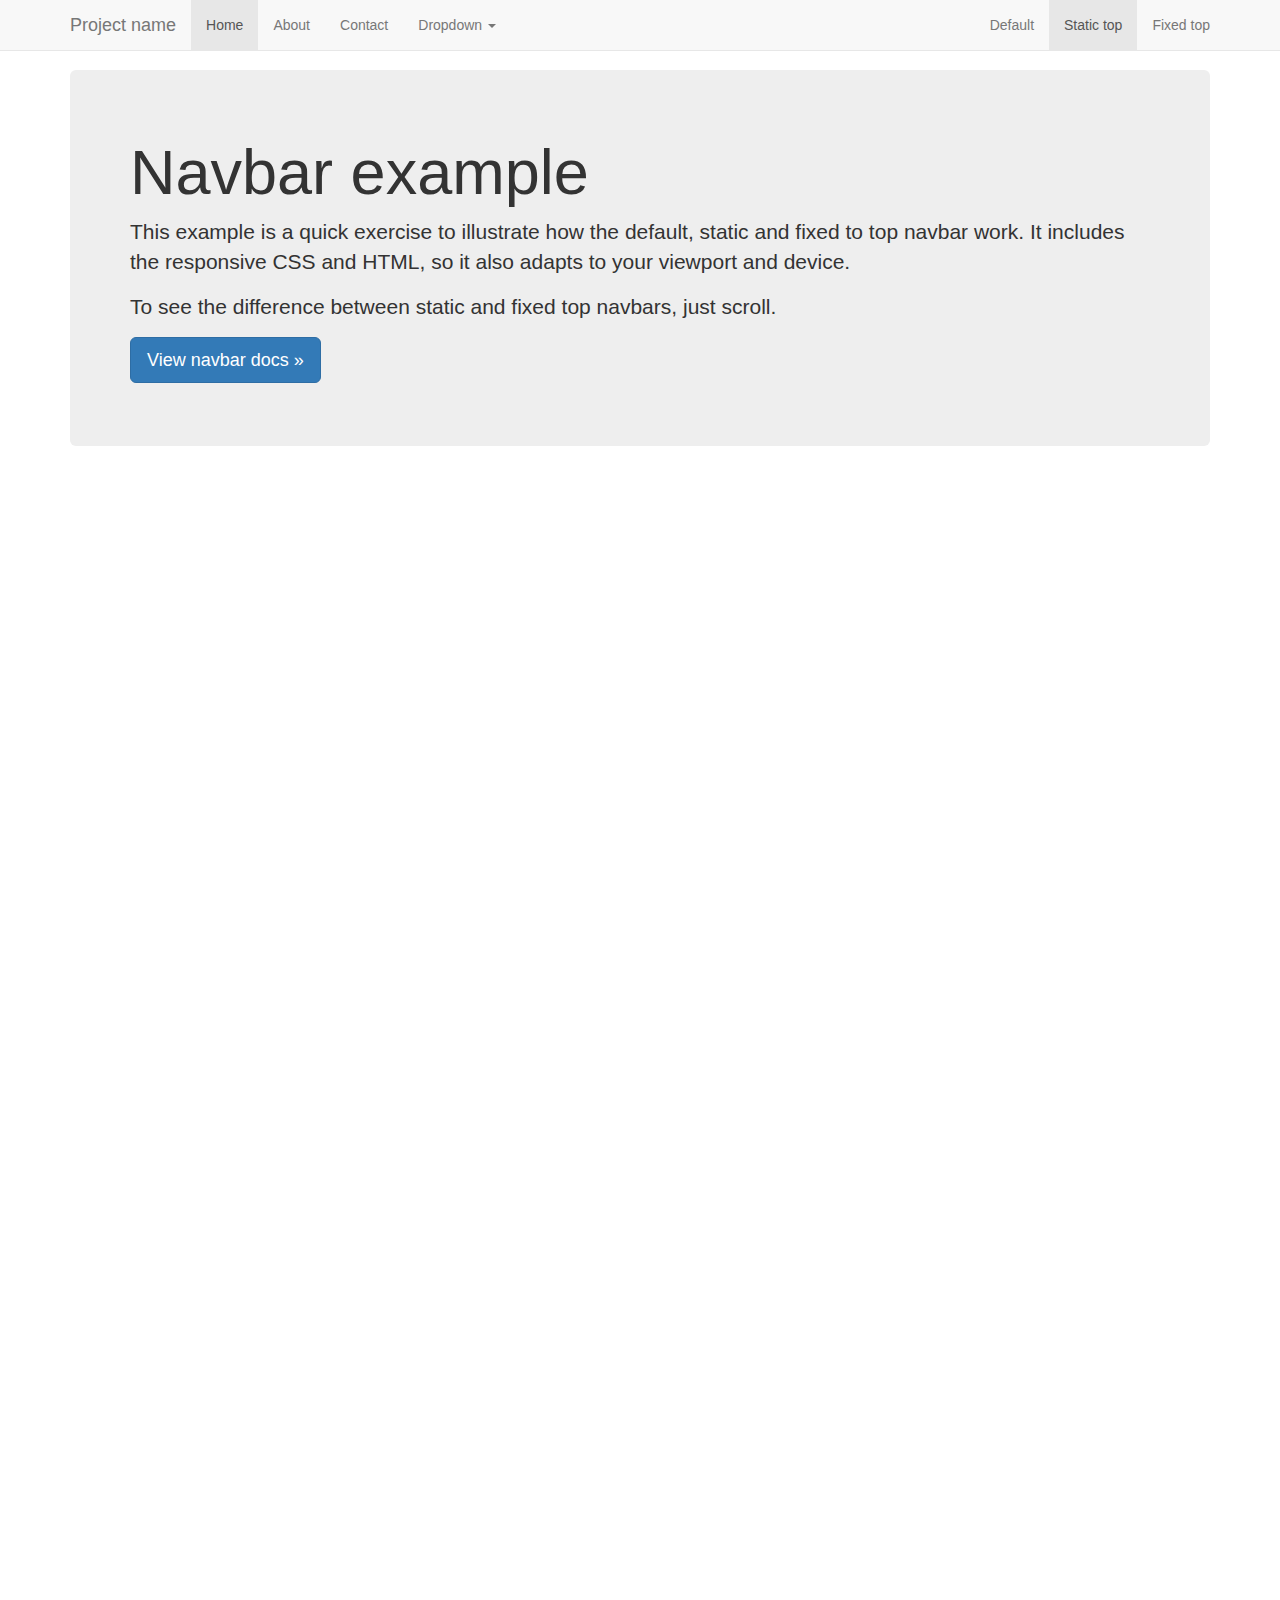
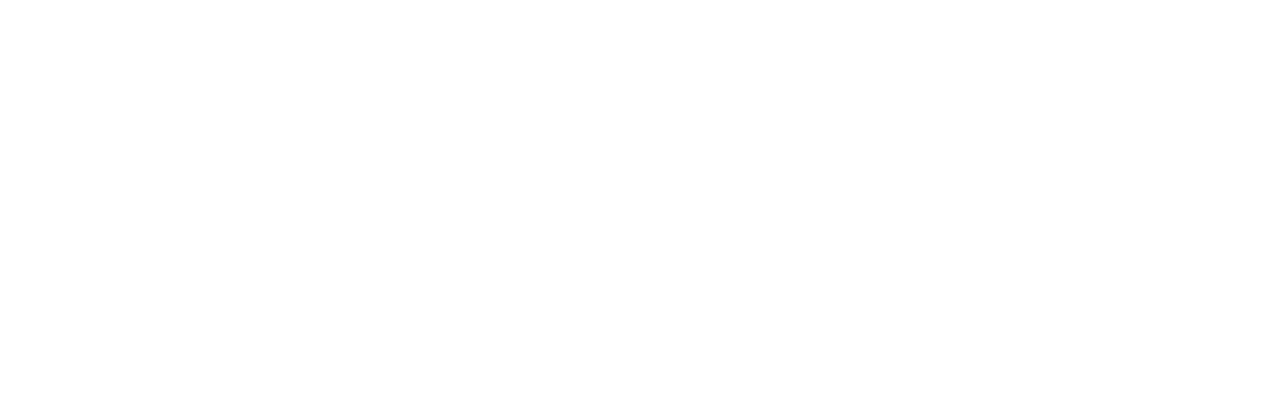
<file: css/bootstrap-3.3.7/docs/examples/navbar-static-top/index.html>
<!DOCTYPE html>
<html lang="en">
  <head>
    <meta charset="utf-8">
    <meta http-equiv="X-UA-Compatible" content="IE=edge">
    <meta name="viewport" content="width=device-width, initial-scale=1">
    <!-- The above 3 meta tags *must* come first in the head; any other head content must come *after* these tags -->
    <meta name="description" content="">
    <meta name="author" content="">
    <link rel="icon" href="../../favicon.ico">

    <title>Static Top Navbar Example for Bootstrap</title>

    <!-- Bootstrap core CSS -->
    <link href="../../dist/css/bootstrap.min.css" rel="stylesheet">

    <!-- IE10 viewport hack for Surface/desktop Windows 8 bug -->
    <link href="../../assets/css/ie10-viewport-bug-workaround.css" rel="stylesheet">

    <!-- Custom styles for this template -->
    <link href="navbar-static-top.css" rel="stylesheet">

    <!-- Just for debugging purposes. Don't actually copy these 2 lines! -->
    <!--[if lt IE 9]><script src="../../assets/js/ie8-responsive-file-warning.js"></script><![endif]-->
    <script src="../../assets/js/ie-emulation-modes-warning.js"></script>

    <!-- HTML5 shim and Respond.js for IE8 support of HTML5 elements and media queries -->
    <!--[if lt IE 9]>
      <script src="https://oss.maxcdn.com/html5shiv/3.7.3/html5shiv.min.js"></script>
      <script src="https://oss.maxcdn.com/respond/1.4.2/respond.min.js"></script>
    <![endif]-->
  </head>

  <body>

    <!-- Static navbar -->
    <nav class="navbar navbar-default navbar-static-top">
      <div class="container">
        <div class="navbar-header">
          <button type="button" class="navbar-toggle collapsed" data-toggle="collapse" data-target="#navbar" aria-expanded="false" aria-controls="navbar">
            <span class="sr-only">Toggle navigation</span>
            <span class="icon-bar"></span>
            <span class="icon-bar"></span>
            <span class="icon-bar"></span>
          </button>
          <a class="navbar-brand" href="#">Project name</a>
        </div>
        <div id="navbar" class="navbar-collapse collapse">
          <ul class="nav navbar-nav">
            <li class="active"><a href="#">Home</a></li>
            <li><a href="#about">About</a></li>
            <li><a href="#contact">Contact</a></li>
            <li class="dropdown">
              <a href="#" class="dropdown-toggle" data-toggle="dropdown" role="button" aria-haspopup="true" aria-expanded="false">Dropdown <span class="caret"></span></a>
              <ul class="dropdown-menu">
                <li><a href="#">Action</a></li>
                <li><a href="#">Another action</a></li>
                <li><a href="#">Something else here</a></li>
                <li role="separator" class="divider"></li>
                <li class="dropdown-header">Nav header</li>
                <li><a href="#">Separated link</a></li>
                <li><a href="#">One more separated link</a></li>
              </ul>
            </li>
          </ul>
          <ul class="nav navbar-nav navbar-right">
            <li><a href="../navbar/">Default</a></li>
            <li class="active"><a href="./">Static top <span class="sr-only">(current)</span></a></li>
            <li><a href="../navbar-fixed-top/">Fixed top</a></li>
          </ul>
        </div><!--/.nav-collapse -->
      </div>
    </nav>


    <div class="container">

      <!-- Main component for a primary marketing message or call to action -->
      <div class="jumbotron">
        <h1>Navbar example</h1>
        <p>This example is a quick exercise to illustrate how the default, static and fixed to top navbar work. It includes the responsive CSS and HTML, so it also adapts to your viewport and device.</p>
        <p>To see the difference between static and fixed top navbars, just scroll.</p>
        <p>
          <a class="btn btn-lg btn-primary" href="../../components/#navbar" role="button">View navbar docs &raquo;</a>
        </p>
      </div>

    </div> <!-- /container -->


    <!-- Bootstrap core JavaScript
    ================================================== -->
    <!-- Placed at the end of the document so the pages load faster -->
    <script src="https://ajax.googleapis.com/ajax/libs/jquery/1.12.4/jquery.min.js"></script>
    <script>window.jQuery || document.write('<script src="../../assets/js/vendor/jquery.min.js"><\/script>')</script>
    <script src="../../dist/js/bootstrap.min.js"></script>
    <!-- IE10 viewport hack for Surface/desktop Windows 8 bug -->
    <script src="../../assets/js/ie10-viewport-bug-workaround.js"></script>
  </body>
</html>
</file>
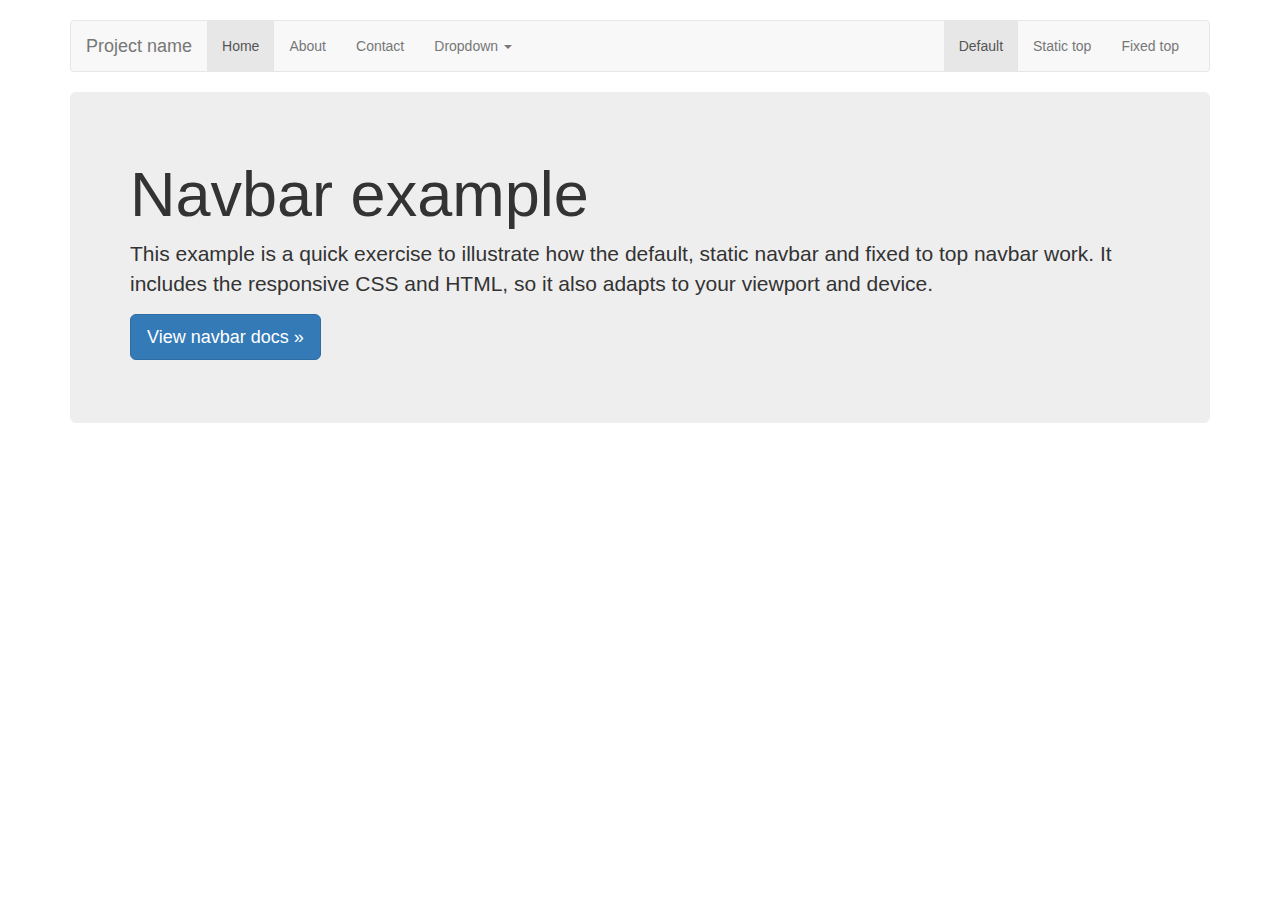
<file: css/bootstrap-3.3.7/docs/examples/navbar/index.html>
<!DOCTYPE html>
<html lang="en">
  <head>
    <meta charset="utf-8">
    <meta http-equiv="X-UA-Compatible" content="IE=edge">
    <meta name="viewport" content="width=device-width, initial-scale=1">
    <!-- The above 3 meta tags *must* come first in the head; any other head content must come *after* these tags -->
    <meta name="description" content="">
    <meta name="author" content="">
    <link rel="icon" href="../../favicon.ico">

    <title>Navbar Template for Bootstrap</title>

    <!-- Bootstrap core CSS -->
    <link href="../../dist/css/bootstrap.min.css" rel="stylesheet">

    <!-- IE10 viewport hack for Surface/desktop Windows 8 bug -->
    <link href="../../assets/css/ie10-viewport-bug-workaround.css" rel="stylesheet">

    <!-- Custom styles for this template -->
    <link href="navbar.css" rel="stylesheet">

    <!-- Just for debugging purposes. Don't actually copy these 2 lines! -->
    <!--[if lt IE 9]><script src="../../assets/js/ie8-responsive-file-warning.js"></script><![endif]-->
    <script src="../../assets/js/ie-emulation-modes-warning.js"></script>

    <!-- HTML5 shim and Respond.js for IE8 support of HTML5 elements and media queries -->
    <!--[if lt IE 9]>
      <script src="https://oss.maxcdn.com/html5shiv/3.7.3/html5shiv.min.js"></script>
      <script src="https://oss.maxcdn.com/respond/1.4.2/respond.min.js"></script>
    <![endif]-->
  </head>

  <body>

    <div class="container">

      <!-- Static navbar -->
      <nav class="navbar navbar-default">
        <div class="container-fluid">
          <div class="navbar-header">
            <button type="button" class="navbar-toggle collapsed" data-toggle="collapse" data-target="#navbar" aria-expanded="false" aria-controls="navbar">
              <span class="sr-only">Toggle navigation</span>
              <span class="icon-bar"></span>
              <span class="icon-bar"></span>
              <span class="icon-bar"></span>
            </button>
            <a class="navbar-brand" href="#">Project name</a>
          </div>
          <div id="navbar" class="navbar-collapse collapse">
            <ul class="nav navbar-nav">
              <li class="active"><a href="#">Home</a></li>
              <li><a href="#">About</a></li>
              <li><a href="#">Contact</a></li>
              <li class="dropdown">
                <a href="#" class="dropdown-toggle" data-toggle="dropdown" role="button" aria-haspopup="true" aria-expanded="false">Dropdown <span class="caret"></span></a>
                <ul class="dropdown-menu">
                  <li><a href="#">Action</a></li>
                  <li><a href="#">Another action</a></li>
                  <li><a href="#">Something else here</a></li>
                  <li role="separator" class="divider"></li>
                  <li class="dropdown-header">Nav header</li>
                  <li><a href="#">Separated link</a></li>
                  <li><a href="#">One more separated link</a></li>
                </ul>
              </li>
            </ul>
            <ul class="nav navbar-nav navbar-right">
              <li class="active"><a href="./">Default <span class="sr-only">(current)</span></a></li>
              <li><a href="../navbar-static-top/">Static top</a></li>
              <li><a href="../navbar-fixed-top/">Fixed top</a></li>
            </ul>
          </div><!--/.nav-collapse -->
        </div><!--/.container-fluid -->
      </nav>

      <!-- Main component for a primary marketing message or call to action -->
      <div class="jumbotron">
        <h1>Navbar example</h1>
        <p>This example is a quick exercise to illustrate how the default, static navbar and fixed to top navbar work. It includes the responsive CSS and HTML, so it also adapts to your viewport and device.</p>
        <p>
          <a class="btn btn-lg btn-primary" href="../../components/#navbar" role="button">View navbar docs &raquo;</a>
        </p>
      </div>

    </div> <!-- /container -->


    <!-- Bootstrap core JavaScript
    ================================================== -->
    <!-- Placed at the end of the document so the pages load faster -->
    <script src="https://ajax.googleapis.com/ajax/libs/jquery/1.12.4/jquery.min.js"></script>
    <script>window.jQuery || document.write('<script src="../../assets/js/vendor/jquery.min.js"><\/script>')</script>
    <script src="../../dist/js/bootstrap.min.js"></script>
    <!-- IE10 viewport hack for Surface/desktop Windows 8 bug -->
    <script src="../../assets/js/ie10-viewport-bug-workaround.js"></script>
  </body>
</html>
</file>
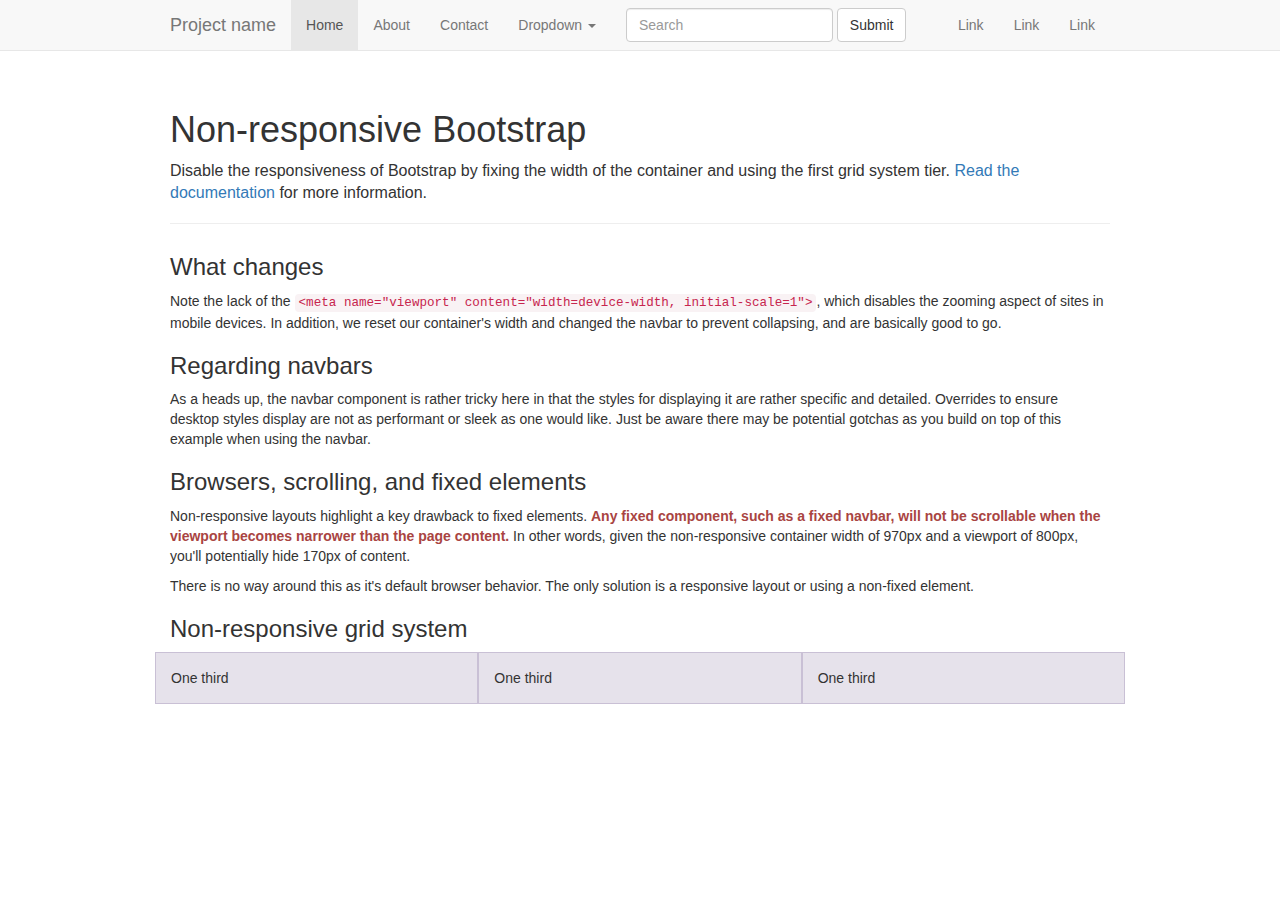
<file: css/bootstrap-3.3.7/docs/examples/non-responsive/index.html>
<!DOCTYPE html>
<html lang="en">
  <head>
    <meta charset="utf-8">
    <meta http-equiv="X-UA-Compatible" content="IE=edge">
    <!-- The above 2 meta tags *must* come first in the head; any other head content must come *after* these tags -->
    <meta name="description" content="">
    <meta name="author" content="">

    <!-- Note there is no responsive meta tag here -->

    <link rel="icon" href="../../favicon.ico">

    <title>Non-responsive Template for Bootstrap</title>

    <!-- Bootstrap core CSS -->
    <link href="../../dist/css/bootstrap.min.css" rel="stylesheet">

    <!-- IE10 viewport hack for Surface/desktop Windows 8 bug -->
    <link href="../../assets/css/ie10-viewport-bug-workaround.css" rel="stylesheet">

    <!-- Custom styles for this template -->
    <link href="non-responsive.css" rel="stylesheet">

    <!-- Just for debugging purposes. Don't actually copy these 2 lines! -->
    <!--[if lt IE 9]><script src="../../assets/js/ie8-responsive-file-warning.js"></script><![endif]-->
    <script src="../../assets/js/ie-emulation-modes-warning.js"></script>

    <!-- HTML5 shim and Respond.js for IE8 support of HTML5 elements and media queries -->
    <!--[if lt IE 9]>
      <script src="https://oss.maxcdn.com/html5shiv/3.7.3/html5shiv.min.js"></script>
      <script src="https://oss.maxcdn.com/respond/1.4.2/respond.min.js"></script>
    <![endif]-->
  </head>

  <body>

    <!-- Fixed navbar -->
    <nav class="navbar navbar-default navbar-fixed-top">
      <div class="container">
        <div class="navbar-header">
          <!-- The mobile navbar-toggle button can be safely removed since you do not need it in a non-responsive implementation -->
          <a class="navbar-brand" href="#">Project name</a>
        </div>
        <!-- Note that the .navbar-collapse and .collapse classes have been removed from the #navbar -->
        <div id="navbar">
          <ul class="nav navbar-nav">
            <li class="active"><a href="#">Home</a></li>
            <li><a href="#about">About</a></li>
            <li><a href="#contact">Contact</a></li>
            <li class="dropdown">
              <a href="#" class="dropdown-toggle" data-toggle="dropdown" role="button" aria-haspopup="true" aria-expanded="false">Dropdown <span class="caret"></span></a>
              <ul class="dropdown-menu">
                <li><a href="#">Action</a></li>
                <li><a href="#">Another action</a></li>
                <li><a href="#">Something else here</a></li>
                <li role="separator" class="divider"></li>
                <li class="dropdown-header">Nav header</li>
                <li><a href="#">Separated link</a></li>
                <li><a href="#">One more separated link</a></li>
              </ul>
            </li>
          </ul>
          <form class="navbar-form navbar-left">
            <div class="form-group">
              <input type="text" class="form-control" placeholder="Search">
            </div>
            <button type="submit" class="btn btn-default">Submit</button>
          </form>
          <ul class="nav navbar-nav navbar-right">
            <li><a href="#">Link</a></li>
            <li><a href="#">Link</a></li>
            <li><a href="#">Link</a></li>
          </ul>
        </div><!--/.nav-collapse -->
      </div>
    </nav>

    <div class="container">

      <div class="page-header">
        <h1>Non-responsive Bootstrap</h1>
        <p class="lead">Disable the responsiveness of Bootstrap by fixing the width of the container and using the first grid system tier. <a href="http://getbootstrap.com/getting-started/#disable-responsive">Read the documentation</a> for more information.</p>
      </div>

      <h3>What changes</h3>
      <p>Note the lack of the <code>&lt;meta name="viewport" content="width=device-width, initial-scale=1"&gt;</code>, which disables the zooming aspect of sites in mobile devices. In addition, we reset our container's width and changed the navbar to prevent collapsing, and are basically good to go.</p>

      <h3>Regarding navbars</h3>
      <p>As a heads up, the navbar component is rather tricky here in that the styles for displaying it are rather specific and detailed. Overrides to ensure desktop styles display are not as performant or sleek as one would like. Just be aware there may be potential gotchas as you build on top of this example when using the navbar.</p>

      <h3>Browsers, scrolling, and fixed elements</h3>
      <p>Non-responsive layouts highlight a key drawback to fixed elements. <strong class="text-danger">Any fixed component, such as a fixed navbar, will not be scrollable when the viewport becomes narrower than the page content.</strong> In other words, given the non-responsive container width of 970px and a viewport of 800px, you'll potentially hide 170px of content.</p>
      <p>There is no way around this as it's default browser behavior. The only solution is a responsive layout or using a non-fixed element.</p>

      <h3>Non-responsive grid system</h3>
      <div class="row">
        <div class="col-xs-4">One third</div>
        <div class="col-xs-4">One third</div>
        <div class="col-xs-4">One third</div>
      </div>

    </div> <!-- /container -->


    <!-- Bootstrap core JavaScript
    ================================================== -->
    <!-- Placed at the end of the document so the pages load faster -->
    <script src="https://ajax.googleapis.com/ajax/libs/jquery/1.12.4/jquery.min.js"></script>
    <script>window.jQuery || document.write('<script src="../../assets/js/vendor/jquery.min.js"><\/script>')</script>
    <script src="../../dist/js/bootstrap.min.js"></script>
    <!-- IE10 viewport hack for Surface/desktop Windows 8 bug -->
    <script src="../../assets/js/ie10-viewport-bug-workaround.js"></script>
  </body>
</html>
</file>
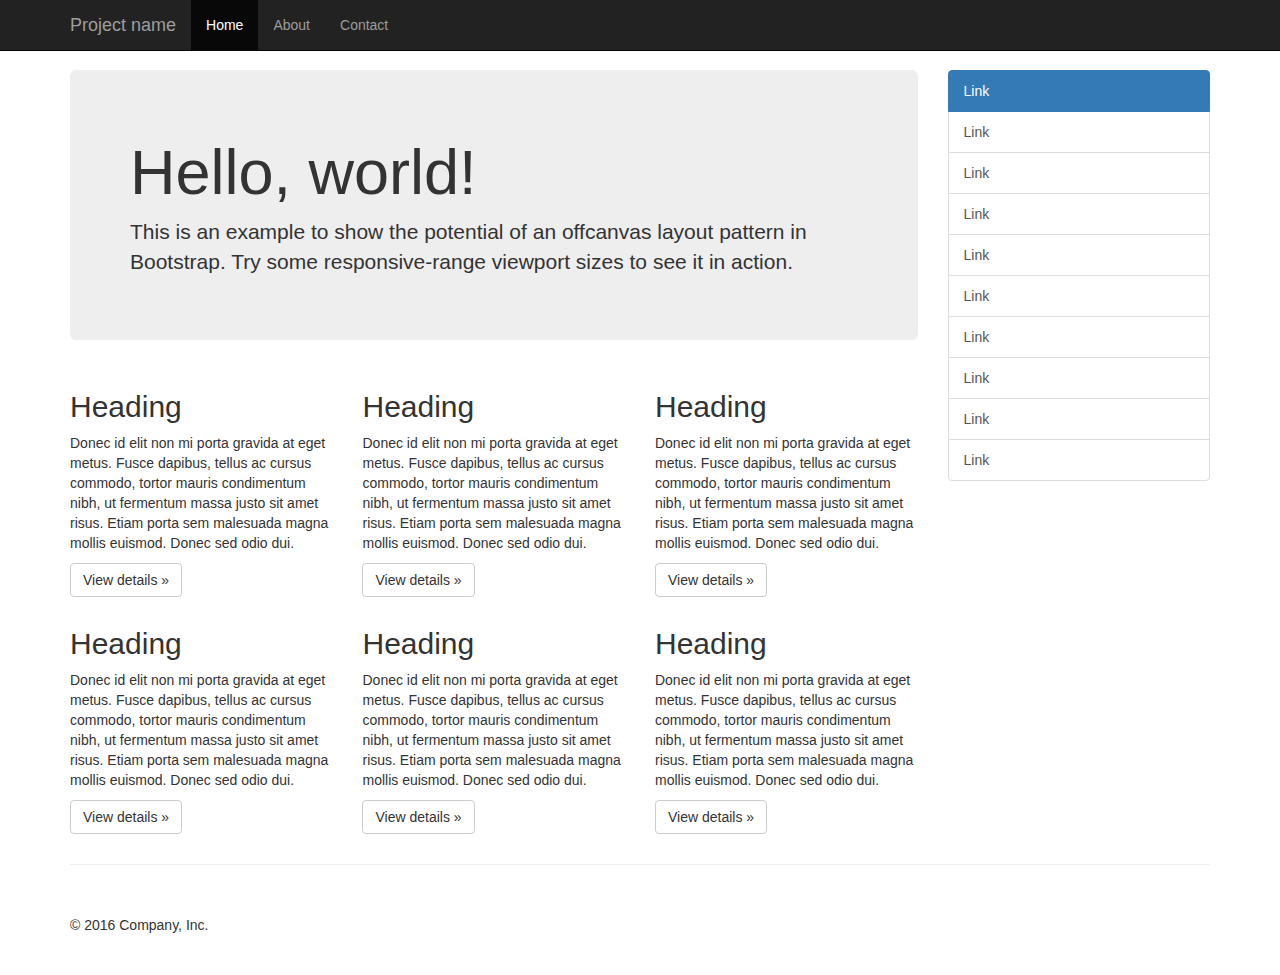
<file: css/bootstrap-3.3.7/docs/examples/offcanvas/index.html>
<!DOCTYPE html>
<html lang="en">
  <head>
    <meta charset="utf-8">
    <meta http-equiv="X-UA-Compatible" content="IE=edge">
    <meta name="viewport" content="width=device-width, initial-scale=1">
    <!-- The above 3 meta tags *must* come first in the head; any other head content must come *after* these tags -->
    <meta name="description" content="">
    <meta name="author" content="">
    <link rel="icon" href="../../favicon.ico">

    <title>Off Canvas Template for Bootstrap</title>

    <!-- Bootstrap core CSS -->
    <link href="../../dist/css/bootstrap.min.css" rel="stylesheet">

    <!-- IE10 viewport hack for Surface/desktop Windows 8 bug -->
    <link href="../../assets/css/ie10-viewport-bug-workaround.css" rel="stylesheet">

    <!-- Custom styles for this template -->
    <link href="offcanvas.css" rel="stylesheet">

    <!-- Just for debugging purposes. Don't actually copy these 2 lines! -->
    <!--[if lt IE 9]><script src="../../assets/js/ie8-responsive-file-warning.js"></script><![endif]-->
    <script src="../../assets/js/ie-emulation-modes-warning.js"></script>

    <!-- HTML5 shim and Respond.js for IE8 support of HTML5 elements and media queries -->
    <!--[if lt IE 9]>
      <script src="https://oss.maxcdn.com/html5shiv/3.7.3/html5shiv.min.js"></script>
      <script src="https://oss.maxcdn.com/respond/1.4.2/respond.min.js"></script>
    <![endif]-->
  </head>

  <body>
    <nav class="navbar navbar-fixed-top navbar-inverse">
      <div class="container">
        <div class="navbar-header">
          <button type="button" class="navbar-toggle collapsed" data-toggle="collapse" data-target="#navbar" aria-expanded="false" aria-controls="navbar">
            <span class="sr-only">Toggle navigation</span>
            <span class="icon-bar"></span>
            <span class="icon-bar"></span>
            <span class="icon-bar"></span>
          </button>
          <a class="navbar-brand" href="#">Project name</a>
        </div>
        <div id="navbar" class="collapse navbar-collapse">
          <ul class="nav navbar-nav">
            <li class="active"><a href="#">Home</a></li>
            <li><a href="#about">About</a></li>
            <li><a href="#contact">Contact</a></li>
          </ul>
        </div><!-- /.nav-collapse -->
      </div><!-- /.container -->
    </nav><!-- /.navbar -->

    <div class="container">

      <div class="row row-offcanvas row-offcanvas-right">

        <div class="col-xs-12 col-sm-9">
          <p class="pull-right visible-xs">
            <button type="button" class="btn btn-primary btn-xs" data-toggle="offcanvas">Toggle nav</button>
          </p>
          <div class="jumbotron">
            <h1>Hello, world!</h1>
            <p>This is an example to show the potential of an offcanvas layout pattern in Bootstrap. Try some responsive-range viewport sizes to see it in action.</p>
          </div>
          <div class="row">
            <div class="col-xs-6 col-lg-4">
              <h2>Heading</h2>
              <p>Donec id elit non mi porta gravida at eget metus. Fusce dapibus, tellus ac cursus commodo, tortor mauris condimentum nibh, ut fermentum massa justo sit amet risus. Etiam porta sem malesuada magna mollis euismod. Donec sed odio dui. </p>
              <p><a class="btn btn-default" href="#" role="button">View details &raquo;</a></p>
            </div><!--/.col-xs-6.col-lg-4-->
            <div class="col-xs-6 col-lg-4">
              <h2>Heading</h2>
              <p>Donec id elit non mi porta gravida at eget metus. Fusce dapibus, tellus ac cursus commodo, tortor mauris condimentum nibh, ut fermentum massa justo sit amet risus. Etiam porta sem malesuada magna mollis euismod. Donec sed odio dui. </p>
              <p><a class="btn btn-default" href="#" role="button">View details &raquo;</a></p>
            </div><!--/.col-xs-6.col-lg-4-->
            <div class="col-xs-6 col-lg-4">
              <h2>Heading</h2>
              <p>Donec id elit non mi porta gravida at eget metus. Fusce dapibus, tellus ac cursus commodo, tortor mauris condimentum nibh, ut fermentum massa justo sit amet risus. Etiam porta sem malesuada magna mollis euismod. Donec sed odio dui. </p>
              <p><a class="btn btn-default" href="#" role="button">View details &raquo;</a></p>
            </div><!--/.col-xs-6.col-lg-4-->
            <div class="col-xs-6 col-lg-4">
              <h2>Heading</h2>
              <p>Donec id elit non mi porta gravida at eget metus. Fusce dapibus, tellus ac cursus commodo, tortor mauris condimentum nibh, ut fermentum massa justo sit amet risus. Etiam porta sem malesuada magna mollis euismod. Donec sed odio dui. </p>
              <p><a class="btn btn-default" href="#" role="button">View details &raquo;</a></p>
            </div><!--/.col-xs-6.col-lg-4-->
            <div class="col-xs-6 col-lg-4">
              <h2>Heading</h2>
              <p>Donec id elit non mi porta gravida at eget metus. Fusce dapibus, tellus ac cursus commodo, tortor mauris condimentum nibh, ut fermentum massa justo sit amet risus. Etiam porta sem malesuada magna mollis euismod. Donec sed odio dui. </p>
              <p><a class="btn btn-default" href="#" role="button">View details &raquo;</a></p>
            </div><!--/.col-xs-6.col-lg-4-->
            <div class="col-xs-6 col-lg-4">
              <h2>Heading</h2>
              <p>Donec id elit non mi porta gravida at eget metus. Fusce dapibus, tellus ac cursus commodo, tortor mauris condimentum nibh, ut fermentum massa justo sit amet risus. Etiam porta sem malesuada magna mollis euismod. Donec sed odio dui. </p>
              <p><a class="btn btn-default" href="#" role="button">View details &raquo;</a></p>
            </div><!--/.col-xs-6.col-lg-4-->
          </div><!--/row-->
        </div><!--/.col-xs-12.col-sm-9-->

        <div class="col-xs-6 col-sm-3 sidebar-offcanvas" id="sidebar">
          <div class="list-group">
            <a href="#" class="list-group-item active">Link</a>
            <a href="#" class="list-group-item">Link</a>
            <a href="#" class="list-group-item">Link</a>
            <a href="#" class="list-group-item">Link</a>
            <a href="#" class="list-group-item">Link</a>
            <a href="#" class="list-group-item">Link</a>
            <a href="#" class="list-group-item">Link</a>
            <a href="#" class="list-group-item">Link</a>
            <a href="#" class="list-group-item">Link</a>
            <a href="#" class="list-group-item">Link</a>
          </div>
        </div><!--/.sidebar-offcanvas-->
      </div><!--/row-->

      <hr>

      <footer>
        <p>&copy; 2016 Company, Inc.</p>
      </footer>

    </div><!--/.container-->


    <!-- Bootstrap core JavaScript
    ================================================== -->
    <!-- Placed at the end of the document so the pages load faster -->
    <script src="https://ajax.googleapis.com/ajax/libs/jquery/1.12.4/jquery.min.js"></script>
    <script>window.jQuery || document.write('<script src="../../assets/js/vendor/jquery.min.js"><\/script>')</script>
    <script src="../../dist/js/bootstrap.min.js"></script>
    <!-- IE10 viewport hack for Surface/desktop Windows 8 bug -->
    <script src="../../assets/js/ie10-viewport-bug-workaround.js"></script>
    <script src="offcanvas.js"></script>
  </body>
</html>
</file>
<file: css/bootstrap-3.3.7/docs/examples/blog/blog.css>
/*
 * Globals
 */

body {
  font-family: Georgia, "Times New Roman", Times, serif;
  color: #555;
}

h1, .h1,
h2, .h2,
h3, .h3,
h4, .h4,
h5, .h5,
h6, .h6 {
  margin-top: 0;
  font-family: "Helvetica Neue", Helvetica, Arial, sans-serif;
  font-weight: normal;
  color: #333;
}


/*
 * Override Bootstrap's default container.
 */

@media (min-width: 1200px) {
  .container {
    width: 970px;
  }
}


/*
 * Masthead for nav
 */

.blog-masthead {
  background-color: #428bca;
  -webkit-box-shadow: inset 0 -2px 5px rgba(0,0,0,.1);
          box-shadow: inset 0 -2px 5px rgba(0,0,0,.1);
}

/* Nav links */
.blog-nav-item {
  position: relative;
  display: inline-block;
  padding: 10px;
  font-weight: 500;
  color: #cdddeb;
}
.blog-nav-item:hover,
.blog-nav-item:focus {
  color: #fff;
  text-decoration: none;
}

/* Active state gets a caret at the bottom */
.blog-nav .active {
  color: #fff;
}
.blog-nav .active:after {
  position: absolute;
  bottom: 0;
  left: 50%;
  width: 0;
  height: 0;
  margin-left: -5px;
  vertical-align: middle;
  content: " ";
  border-right: 5px solid transparent;
  border-bottom: 5px solid;
  border-left: 5px solid transparent;
}


/*
 * Blog name and description
 */

.blog-header {
  padding-top: 20px;
  padding-bottom: 20px;
}
.blog-title {
  margin-top: 30px;
  margin-bottom: 0;
  font-size: 60px;
  font-weight: normal;
}
.blog-description {
  font-size: 20px;
  color: #999;
}


/*
 * Main column and sidebar layout
 */

.blog-main {
  font-size: 18px;
  line-height: 1.5;
}

/* Sidebar modules for boxing content */
.sidebar-module {
  padding: 15px;
  margin: 0 -15px 15px;
}
.sidebar-module-inset {
  padding: 15px;
  background-color: #f5f5f5;
  border-radius: 4px;
}
.sidebar-module-inset p:last-child,
.sidebar-module-inset ul:last-child,
.sidebar-module-inset ol:last-child {
  margin-bottom: 0;
}


/* Pagination */
.pager {
  margin-bottom: 60px;
  text-align: left;
}
.pager > li > a {
  width: 140px;
  padding: 10px 20px;
  text-align: center;
  border-radius: 30px;
}


/*
 * Blog posts
 */

.blog-post {
  margin-bottom: 60px;
}
.blog-post-title {
  margin-bottom: 5px;
  font-size: 40px;
}
.blog-post-meta {
  margin-bottom: 20px;
  color: #999;
}


/*
 * Footer
 */

.blog-footer {
  padding: 40px 0;
  color: #999;
  text-align: center;
  background-color: #f9f9f9;
  border-top: 1px solid #e5e5e5;
}
.blog-footer p:last-child {
  margin-bottom: 0;
}
</file>
<file: css/bootstrap-3.3.7/docs/examples/carousel/carousel.css>
/* GLOBAL STYLES
-------------------------------------------------- */
/* Padding below the footer and lighter body text */

body {
  padding-bottom: 40px;
  color: #5a5a5a;
}


/* CUSTOMIZE THE NAVBAR
-------------------------------------------------- */

/* Special class on .container surrounding .navbar, used for positioning it into place. */
.navbar-wrapper {
  position: absolute;
  top: 0;
  right: 0;
  left: 0;
  z-index: 20;
}

/* Flip around the padding for proper display in narrow viewports */
.navbar-wrapper > .container {
  padding-right: 0;
  padding-left: 0;
}
.navbar-wrapper .navbar {
  padding-right: 15px;
  padding-left: 15px;
}
.navbar-wrapper .navbar .container {
  width: auto;
}


/* CUSTOMIZE THE CAROUSEL
-------------------------------------------------- */

/* Carousel base class */
.carousel {
  height: 500px;
  margin-bottom: 60px;
}
/* Since positioning the image, we need to help out the caption */
.carousel-caption {
  z-index: 10;
}

/* Declare heights because of positioning of img element */
.carousel .item {
  height: 500px;
  background-color: #777;
}
.carousel-inner > .item > img {
  position: absolute;
  top: 0;
  left: 0;
  min-width: 100%;
  height: 500px;
}


/* MARKETING CONTENT
-------------------------------------------------- */

/* Center align the text within the three columns below the carousel */
.marketing .col-lg-4 {
  margin-bottom: 20px;
  text-align: center;
}
.marketing h2 {
  font-weight: normal;
}
.marketing .col-lg-4 p {
  margin-right: 10px;
  margin-left: 10px;
}


/* Featurettes
------------------------- */

.featurette-divider {
  margin: 80px 0; /* Space out the Bootstrap <hr> more */
}

/* Thin out the marketing headings */
.featurette-heading {
  font-weight: 300;
  line-height: 1;
  letter-spacing: -1px;
}


/* RESPONSIVE CSS
-------------------------------------------------- */

@media (min-width: 768px) {
  /* Navbar positioning foo */
  .navbar-wrapper {
    margin-top: 20px;
  }
  .navbar-wrapper .container {
    padding-right: 15px;
    padding-left: 15px;
  }
  .navbar-wrapper .navbar {
    padding-right: 0;
    padding-left: 0;
  }

  /* The navbar becomes detached from the top, so we round the corners */
  .navbar-wrapper .navbar {
    border-radius: 4px;
  }

  /* Bump up size of carousel content */
  .carousel-caption p {
    margin-bottom: 20px;
    font-size: 21px;
    line-height: 1.4;
  }

  .featurette-heading {
    font-size: 50px;
  }
}

@media (min-width: 992px) {
  .featurette-heading {
    margin-top: 120px;
  }
}
</file>
<file: css/bootstrap-3.3.7/docs/examples/cover/cover.css>
/*
 * Globals
 */

/* Links */
a,
a:focus,
a:hover {
  color: #fff;
}

/* Custom default button */
.btn-default,
.btn-default:hover,
.btn-default:focus {
  color: #333;
  text-shadow: none; /* Prevent inheritance from `body` */
  background-color: #fff;
  border: 1px solid #fff;
}


/*
 * Base structure
 */

html,
body {
  height: 100%;
  background-color: #333;
}
body {
  color: #fff;
  text-align: center;
  text-shadow: 0 1px 3px rgba(0,0,0,.5);
}

/* Extra markup and styles for table-esque vertical and horizontal centering */
.site-wrapper {
  display: table;
  width: 100%;
  height: 100%; /* For at least Firefox */
  min-height: 100%;
  -webkit-box-shadow: inset 0 0 100px rgba(0,0,0,.5);
          box-shadow: inset 0 0 100px rgba(0,0,0,.5);
}
.site-wrapper-inner {
  display: table-cell;
  vertical-align: top;
}
.cover-container {
  margin-right: auto;
  margin-left: auto;
}

/* Padding for spacing */
.inner {
  padding: 30px;
}


/*
 * Header
 */
.masthead-brand {
  margin-top: 10px;
  margin-bottom: 10px;
}

.masthead-nav > li {
  display: inline-block;
}
.masthead-nav > li + li {
  margin-left: 20px;
}
.masthead-nav > li > a {
  padding-right: 0;
  padding-left: 0;
  font-size: 16px;
  font-weight: bold;
  color: #fff; /* IE8 proofing */
  color: rgba(255,255,255,.75);
  border-bottom: 2px solid transparent;
}
.masthead-nav > li > a:hover,
.masthead-nav > li > a:focus {
  background-color: transparent;
  border-bottom-color: #a9a9a9;
  border-bottom-color: rgba(255,255,255,.25);
}
.masthead-nav > .active > a,
.masthead-nav > .active > a:hover,
.masthead-nav > .active > a:focus {
  color: #fff;
  border-bottom-color: #fff;
}

@media (min-width: 768px) {
  .masthead-brand {
    float: left;
  }
  .masthead-nav {
    float: right;
  }
}


/*
 * Cover
 */

.cover {
  padding: 0 20px;
}
.cover .btn-lg {
  padding: 10px 20px;
  font-weight: bold;
}


/*
 * Footer
 */

.mastfoot {
  color: #999; /* IE8 proofing */
  color: rgba(255,255,255,.5);
}


/*
 * Affix and center
 */

@media (min-width: 768px) {
  /* Pull out the header and footer */
  .masthead {
    position: fixed;
    top: 0;
  }
  .mastfoot {
    position: fixed;
    bottom: 0;
  }
  /* Start the vertical centering */
  .site-wrapper-inner {
    vertical-align: middle;
  }
  /* Handle the widths */
  .masthead,
  .mastfoot,
  .cover-container {
    width: 100%; /* Must be percentage or pixels for horizontal alignment */
  }
}

@media (min-width: 992px) {
  .masthead,
  .mastfoot,
  .cover-container {
    width: 700px;
  }
}
</file>
<file: css/bootstrap-3.3.7/docs/examples/dashboard/dashboard.css>
/*
 * Base structure
 */

/* Move down content because we have a fixed navbar that is 50px tall */
body {
  padding-top: 50px;
}


/*
 * Global add-ons
 */

.sub-header {
  padding-bottom: 10px;
  border-bottom: 1px solid #eee;
}

/*
 * Top navigation
 * Hide default border to remove 1px line.
 */
.navbar-fixed-top {
  border: 0;
}

/*
 * Sidebar
 */

/* Hide for mobile, show later */
.sidebar {
  display: none;
}
@media (min-width: 768px) {
  .sidebar {
    position: fixed;
    top: 51px;
    bottom: 0;
    left: 0;
    z-index: 1000;
    display: block;
    padding: 20px;
    overflow-x: hidden;
    overflow-y: auto; /* Scrollable contents if viewport is shorter than content. */
    background-color: #f5f5f5;
    border-right: 1px solid #eee;
  }
}

/* Sidebar navigation */
.nav-sidebar {
  margin-right: -21px; /* 20px padding + 1px border */
  margin-bottom: 20px;
  margin-left: -20px;
}
.nav-sidebar > li > a {
  padding-right: 20px;
  padding-left: 20px;
}
.nav-sidebar > .active > a,
.nav-sidebar > .active > a:hover,
.nav-sidebar > .active > a:focus {
  color: #fff;
  background-color: #428bca;
}


/*
 * Main content
 */

.main {
  padding: 20px;
}
@media (min-width: 768px) {
  .main {
    padding-right: 40px;
    padding-left: 40px;
  }
}
.main .page-header {
  margin-top: 0;
}


/*
 * Placeholder dashboard ideas
 */

.placeholders {
  margin-bottom: 30px;
  text-align: center;
}
.placeholders h4 {
  margin-bottom: 0;
}
.placeholder {
  margin-bottom: 20px;
}
.placeholder img {
  display: inline-block;
  border-radius: 50%;
}
</file>
<file: css/bootstrap-3.3.7/docs/examples/grid/grid.css>
h4 {
  margin-top: 25px;
}
.row {
  margin-bottom: 20px;
}
.row .row {
  margin-top: 10px;
  margin-bottom: 0;
}
[class*="col-"] {
  padding-top: 15px;
  padding-bottom: 15px;
  background-color: #eee;
  background-color: rgba(86,61,124,.15);
  border: 1px solid #ddd;
  border: 1px solid rgba(86,61,124,.2);
}

hr {
  margin-top: 40px;
  margin-bottom: 40px;
}
</file>
<file: css/bootstrap-3.3.7/docs/examples/jumbotron-narrow/jumbotron-narrow.css>
/* Space out content a bit */
body {
  padding-top: 20px;
  padding-bottom: 20px;
}

/* Everything but the jumbotron gets side spacing for mobile first views */
.header,
.marketing,
.footer {
  padding-right: 15px;
  padding-left: 15px;
}

/* Custom page header */
.header {
  padding-bottom: 20px;
  border-bottom: 1px solid #e5e5e5;
}
/* Make the masthead heading the same height as the navigation */
.header h3 {
  margin-top: 0;
  margin-bottom: 0;
  line-height: 40px;
}

/* Custom page footer */
.footer {
  padding-top: 19px;
  color: #777;
  border-top: 1px solid #e5e5e5;
}

/* Customize container */
@media (min-width: 768px) {
  .container {
    max-width: 730px;
  }
}
.container-narrow > hr {
  margin: 30px 0;
}

/* Main marketing message and sign up button */
.jumbotron {
  text-align: center;
  border-bottom: 1px solid #e5e5e5;
}
.jumbotron .btn {
  padding: 14px 24px;
  font-size: 21px;
}

/* Supporting marketing content */
.marketing {
  margin: 40px 0;
}
.marketing p + h4 {
  margin-top: 28px;
}

/* Responsive: Portrait tablets and up */
@media screen and (min-width: 768px) {
  /* Remove the padding we set earlier */
  .header,
  .marketing,
  .footer {
    padding-right: 0;
    padding-left: 0;
  }
  /* Space out the masthead */
  .header {
    margin-bottom: 30px;
  }
  /* Remove the bottom border on the jumbotron for visual effect */
  .jumbotron {
    border-bottom: 0;
  }
}
</file>
<file: css/bootstrap-3.3.7/docs/examples/jumbotron/jumbotron.css>
/* Move down content because we have a fixed navbar that is 50px tall */
body {
  padding-top: 50px;
  padding-bottom: 20px;
}
</file>
<file: css/bootstrap-3.3.7/docs/examples/justified-nav/justified-nav.css>
body {
  padding-top: 20px;
}

.footer {
  padding-top: 40px;
  padding-bottom: 40px;
  margin-top: 40px;
  border-top: 1px solid #eee;
}

/* Main marketing message and sign up button */
.jumbotron {
  text-align: center;
  background-color: transparent;
}
.jumbotron .btn {
  padding: 14px 24px;
  font-size: 21px;
}

/* Customize the nav-justified links to be fill the entire space of the .navbar */

.nav-justified {
  background-color: #eee;
  border: 1px solid #ccc;
  border-radius: 5px;
}
.nav-justified > li > a {
  padding-top: 15px;
  padding-bottom: 15px;
  margin-bottom: 0;
  font-weight: bold;
  color: #777;
  text-align: center;
  background-color: #e5e5e5; /* Old browsers */
  background-image: -webkit-gradient(linear, left top, left bottom, from(#f5f5f5), to(#e5e5e5));
  background-image: -webkit-linear-gradient(top, #f5f5f5 0%, #e5e5e5 100%);
  background-image:      -o-linear-gradient(top, #f5f5f5 0%, #e5e5e5 100%);
  background-image:         linear-gradient(to bottom, #f5f5f5 0%,#e5e5e5 100%);
  filter: progid:DXImageTransform.Microsoft.gradient( startColorstr='#f5f5f5', endColorstr='#e5e5e5',GradientType=0 ); /* IE6-9 */
  background-repeat: repeat-x; /* Repeat the gradient */
  border-bottom: 1px solid #d5d5d5;
}
.nav-justified > .active > a,
.nav-justified > .active > a:hover,
.nav-justified > .active > a:focus {
  background-color: #ddd;
  background-image: none;
  -webkit-box-shadow: inset 0 3px 7px rgba(0,0,0,.15);
          box-shadow: inset 0 3px 7px rgba(0,0,0,.15);
}
.nav-justified > li:first-child > a {
  border-radius: 5px 5px 0 0;
}
.nav-justified > li:last-child > a {
  border-bottom: 0;
  border-radius: 0 0 5px 5px;
}

@media (min-width: 768px) {
  .nav-justified {
    max-height: 52px;
  }
  .nav-justified > li > a {
    border-right: 1px solid #d5d5d5;
    border-left: 1px solid #fff;
  }
  .nav-justified > li:first-child > a {
    border-left: 0;
    border-radius: 5px 0 0 5px;
  }
  .nav-justified > li:last-child > a {
    border-right: 0;
    border-radius: 0 5px 5px 0;
  }
}

/* Responsive: Portrait tablets and up */
@media screen and (min-width: 768px) {
  /* Remove the padding we set earlier */
  .masthead,
  .marketing,
  .footer {
    padding-right: 0;
    padding-left: 0;
  }
}
</file>
<file: css/bootstrap-3.3.7/docs/examples/navbar-fixed-top/navbar-fixed-top.css>
body {
  min-height: 2000px;
  padding-top: 70px;
}
</file>
<file: css/bootstrap-3.3.7/docs/examples/navbar-static-top/navbar-static-top.css>
body {
  min-height: 2000px;
}

.navbar-static-top {
  margin-bottom: 19px;
}
</file>
<file: css/bootstrap-3.3.7/docs/examples/navbar/navbar.css>
body {
  padding-top: 20px;
  padding-bottom: 20px;
}

.navbar {
  margin-bottom: 20px;
}
</file>
<file: css/bootstrap-3.3.7/docs/examples/non-responsive/non-responsive.css>
/* Template-specific stuff
 *
 * Customizations just for the template; these are not necessary for anything
 * with disabling the responsiveness.
 */

/* Account for fixed navbar */
body {
  padding-top: 70px;
  padding-bottom: 30px;
}

body,
.navbar-fixed-top,
.navbar-fixed-bottom {
  min-width: 970px;
}

/* Don't let the lead text change font-size. */
.lead {
  font-size: 16px;
}

/* Finesse the page header spacing */
.page-header {
  margin-bottom: 30px;
}
.page-header .lead {
  margin-bottom: 10px;
}


/* Non-responsive overrides
 *
 * Utilize the following CSS to disable the responsive-ness of the container,
 * grid system, and navbar.
 */

/* Reset the container */
.container {
  width: 970px;
  max-width: none !important;
}

/* Demonstrate the grids */
.col-xs-4 {
  padding-top: 15px;
  padding-bottom: 15px;
  background-color: #eee;
  background-color: rgba(86,61,124,.15);
  border: 1px solid #ddd;
  border: 1px solid rgba(86,61,124,.2);
}

.container .navbar-header,
.container .navbar-collapse {
  margin-right: 0;
  margin-left: 0;
}

/* Always float the navbar header */
.navbar-header {
  float: left;
}

/* Undo the collapsing navbar */
.navbar-collapse {
  display: block !important;
  height: auto !important;
  padding-bottom: 0;
  overflow: visible !important;
  visibility: visible !important;
}

.navbar-toggle {
  display: none;
}
.navbar-collapse {
  border-top: 0;
}

.navbar-brand {
  margin-left: -15px;
}

/* Always apply the floated nav */
.navbar-nav {
  float: left;
  margin: 0;
}
.navbar-nav > li {
  float: left;
}
.navbar-nav > li > a {
  padding: 15px;
}

/* Redeclare since we override the float above */
.navbar-nav.navbar-right {
  float: right;
}

/* Undo custom dropdowns */
.navbar .navbar-nav .open .dropdown-menu {
  position: absolute;
  float: left;
  background-color: #fff;
  border: 1px solid #ccc;
  border: 1px solid rgba(0, 0, 0, .15);
  border-width: 0 1px 1px;
  border-radius: 0 0 4px 4px;
  -webkit-box-shadow: 0 6px 12px rgba(0, 0, 0, .175);
          box-shadow: 0 6px 12px rgba(0, 0, 0, .175);
}
.navbar-default .navbar-nav .open .dropdown-menu > li > a {
  color: #333;
}
.navbar .navbar-nav .open .dropdown-menu > li > a:hover,
.navbar .navbar-nav .open .dropdown-menu > li > a:focus,
.navbar .navbar-nav .open .dropdown-menu > .active > a,
.navbar .navbar-nav .open .dropdown-menu > .active > a:hover,
.navbar .navbar-nav .open .dropdown-menu > .active > a:focus {
  color: #fff !important;
  background-color: #428bca !important;
}
.navbar .navbar-nav .open .dropdown-menu > .disabled > a,
.navbar .navbar-nav .open .dropdown-menu > .disabled > a:hover,
.navbar .navbar-nav .open .dropdown-menu > .disabled > a:focus {
  color: #999 !important;
  background-color: transparent !important;
}

/* Undo form expansion */
.navbar-form {
  float: left;
  width: auto;
  padding-top: 0;
  padding-bottom: 0;
  margin-right: 0;
  margin-left: 0;
  border: 0;
  -webkit-box-shadow: none;
          box-shadow: none;
}

/* Copy-pasted from forms.less since we mixin the .form-inline styles. */
.navbar-form .form-group {
  display: inline-block;
  margin-bottom: 0;
  vertical-align: middle;
}

.navbar-form .form-control {
  display: inline-block;
  width: auto;
  vertical-align: middle;
}

.navbar-form .form-control-static {
  display: inline-block;
}

.navbar-form .input-group {
  display: inline-table;
  vertical-align: middle;
}

.navbar-form .input-group .input-group-addon,
.navbar-form .input-group .input-group-btn,
.navbar-form .input-group .form-control {
  width: auto;
}

.navbar-form .input-group > .form-control {
  width: 100%;
}

.navbar-form .control-label {
  margin-bottom: 0;
  vertical-align: middle;
}

.navbar-form .radio,
.navbar-form .checkbox {
  display: inline-block;
  margin-top: 0;
  margin-bottom: 0;
  vertical-align: middle;
}

.navbar-form .radio label,
.navbar-form .checkbox label {
  padding-left: 0;
}

.navbar-form .radio input[type="radio"],
.navbar-form .checkbox input[type="checkbox"] {
  position: relative;
  margin-left: 0;
}

.navbar-form .has-feedback .form-control-feedback {
  top: 0;
}

/* Undo inline form compaction on small screens */
.form-inline .form-group {
  display: inline-block;
  margin-bottom: 0;
  vertical-align: middle;
}

.form-inline .form-control {
  display: inline-block;
  width: auto;
  vertical-align: middle;
}

.form-inline .form-control-static {
  display: inline-block;
}

.form-inline .input-group {
  display: inline-table;
  vertical-align: middle;
}
.form-inline .input-group .input-group-addon,
.form-inline .input-group .input-group-btn,
.form-inline .input-group .form-control {
  width: auto;
}

.form-inline .input-group > .form-control {
  width: 100%;
}

.form-inline .control-label {
  margin-bottom: 0;
  vertical-align: middle;
}

.form-inline .radio,
.form-inline .checkbox {
  display: inline-block;
  margin-top: 0;
  margin-bottom: 0;
  vertical-align: middle;
}
.form-inline .radio label,
.form-inline .checkbox label {
  padding-left: 0;
}

.form-inline .radio input[type="radio"],
.form-inline .checkbox input[type="checkbox"] {
  position: relative;
  margin-left: 0;
}

.form-inline .has-feedback .form-control-feedback {
  top: 0;
}
</file>
<file: css/bootstrap-3.3.7/docs/examples/offcanvas/offcanvas.css>
/*
 * Style tweaks
 * --------------------------------------------------
 */
html,
body {
  overflow-x: hidden; /* Prevent scroll on narrow devices */
}
body {
  padding-top: 70px;
}
footer {
  padding: 30px 0;
}

/*
 * Off Canvas
 * --------------------------------------------------
 */
@media screen and (max-width: 767px) {
  .row-offcanvas {
    position: relative;
    -webkit-transition: all .25s ease-out;
         -o-transition: all .25s ease-out;
            transition: all .25s ease-out;
  }

  .row-offcanvas-right {
    right: 0;
  }

  .row-offcanvas-left {
    left: 0;
  }

  .row-offcanvas-right
  .sidebar-offcanvas {
    right: -50%; /* 6 columns */
  }

  .row-offcanvas-left
  .sidebar-offcanvas {
    left: -50%; /* 6 columns */
  }

  .row-offcanvas-right.active {
    right: 50%; /* 6 columns */
  }

  .row-offcanvas-left.active {
    left: 50%; /* 6 columns */
  }

  .sidebar-offcanvas {
    position: absolute;
    top: 0;
    width: 50%; /* 6 columns */
  }
}
</file>
<file: css/bootstrap-3.3.7/js/tests/vendor/qunit.css>
/*!
 * QUnit 1.22.0
 * https://qunitjs.com/
 *
 * Copyright jQuery Foundation and other contributors
 * Released under the MIT license
 * https://jquery.org/license
 *
 * Date: 2016-02-23T15:57Z
 */

/** Font Family and Sizes */

#qunit-tests, #qunit-header, #qunit-banner, #qunit-testrunner-toolbar, #qunit-filteredTest, #qunit-userAgent, #qunit-testresult {
	font-family: "Helvetica Neue Light", "HelveticaNeue-Light", "Helvetica Neue", Calibri, Helvetica, Arial, sans-serif;
}

#qunit-testrunner-toolbar, #qunit-filteredTest, #qunit-userAgent, #qunit-testresult, #qunit-tests li { font-size: small; }
#qunit-tests { font-size: smaller; }


/** Resets */

#qunit-tests, #qunit-header, #qunit-banner, #qunit-filteredTest, #qunit-userAgent, #qunit-testresult, #qunit-modulefilter {
	margin: 0;
	padding: 0;
}


/** Header */

#qunit-header {
	padding: 0.5em 0 0.5em 1em;

	color: #8699A4;
	background-color: #0D3349;

	font-size: 1.5em;
	line-height: 1em;
	font-weight: 400;

	border-radius: 5px 5px 0 0;
}

#qunit-header a {
	text-decoration: none;
	color: #C2CCD1;
}

#qunit-header a:hover,
#qunit-header a:focus {
	color: #FFF;
}

#qunit-testrunner-toolbar label {
	display: inline-block;
	padding: 0 0.5em 0 0.1em;
}

#qunit-banner {
	height: 5px;
}

#qunit-testrunner-toolbar {
	padding: 0.5em 1em 0.5em 1em;
	color: #5E740B;
	background-color: #EEE;
	overflow: hidden;
}

#qunit-filteredTest {
	padding: 0.5em 1em 0.5em 1em;
	background-color: #F4FF77;
	color: #366097;
}

#qunit-userAgent {
	padding: 0.5em 1em 0.5em 1em;
	background-color: #2B81AF;
	color: #FFF;
	text-shadow: rgba(0, 0, 0, 0.5) 2px 2px 1px;
}

#qunit-modulefilter-container {
	float: right;
	padding: 0.2em;
}

.qunit-url-config {
	display: inline-block;
	padding: 0.1em;
}

.qunit-filter {
	display: block;
	float: right;
	margin-left: 1em;
}

/** Tests: Pass/Fail */

#qunit-tests {
	list-style-position: inside;
}

#qunit-tests li {
	padding: 0.4em 1em 0.4em 1em;
	border-bottom: 1px solid #FFF;
	list-style-position: inside;
}

#qunit-tests > li {
	display: none;
}

#qunit-tests li.running,
#qunit-tests li.pass,
#qunit-tests li.fail,
#qunit-tests li.skipped {
	display: list-item;
}

#qunit-tests.hidepass {
	position: relative;
}

#qunit-tests.hidepass li.running,
#qunit-tests.hidepass li.pass {
	visibility: hidden;
	position: absolute;
	width:   0;
	height:  0;
	padding: 0;
	border:  0;
	margin:  0;
}

#qunit-tests li strong {
	cursor: pointer;
}

#qunit-tests li.skipped strong {
	cursor: default;
}

#qunit-tests li a {
	padding: 0.5em;
	color: #C2CCD1;
	text-decoration: none;
}

#qunit-tests li p a {
	padding: 0.25em;
	color: #6B6464;
}
#qunit-tests li a:hover,
#qunit-tests li a:focus {
	color: #000;
}

#qunit-tests li .runtime {
	float: right;
	font-size: smaller;
}

.qunit-assert-list {
	margin-top: 0.5em;
	padding: 0.5em;

	background-color: #FFF;

	border-radius: 5px;
}

.qunit-source {
	margin: 0.6em 0 0.3em;
}

.qunit-collapsed {
	display: none;
}

#qunit-tests table {
	border-collapse: collapse;
	margin-top: 0.2em;
}

#qunit-tests th {
	text-align: right;
	vertical-align: top;
	padding: 0 0.5em 0 0;
}

#qunit-tests td {
	vertical-align: top;
}

#qunit-tests pre {
	margin: 0;
	white-space: pre-wrap;
	word-wrap: break-word;
}

#qunit-tests del {
	background-color: #E0F2BE;
	color: #374E0C;
	text-decoration: none;
}

#qunit-tests ins {
	background-color: #FFCACA;
	color: #500;
	text-decoration: none;
}

/*** Test Counts */

#qunit-tests b.counts                       { color: #000; }
#qunit-tests b.passed                       { color: #5E740B; }
#qunit-tests b.failed                       { color: #710909; }

#qunit-tests li li {
	padding: 5px;
	background-color: #FFF;
	border-bottom: none;
	list-style-position: inside;
}

/*** Passing Styles */

#qunit-tests li li.pass {
	color: #3C510C;
	background-color: #FFF;
	border-left: 10px solid #C6E746;
}

#qunit-tests .pass                          { color: #528CE0; background-color: #D2E0E6; }
#qunit-tests .pass .test-name               { color: #366097; }

#qunit-tests .pass .test-actual,
#qunit-tests .pass .test-expected           { color: #999; }

#qunit-banner.qunit-pass                    { background-color: #C6E746; }

/*** Failing Styles */

#qunit-tests li li.fail {
	color: #710909;
	background-color: #FFF;
	border-left: 10px solid #EE5757;
	white-space: pre;
}

#qunit-tests > li:last-child {
	border-radius: 0 0 5px 5px;
}

#qunit-tests .fail                          { color: #000; background-color: #EE5757; }
#qunit-tests .fail .test-name,
#qunit-tests .fail .module-name             { color: #000; }

#qunit-tests .fail .test-actual             { color: #EE5757; }
#qunit-tests .fail .test-expected           { color: #008000; }

#qunit-banner.qunit-fail                    { background-color: #EE5757; }

/*** Skipped tests */

#qunit-tests .skipped {
	background-color: #EBECE9;
}

#qunit-tests .qunit-skipped-label {
	background-color: #F4FF77;
	display: inline-block;
	font-style: normal;
	color: #366097;
	line-height: 1.8em;
	padding: 0 0.5em;
	margin: -0.4em 0.4em -0.4em 0;
}

/** Result */

#qunit-testresult {
	padding: 0.5em 1em 0.5em 1em;

	color: #2B81AF;
	background-color: #D2E0E6;

	border-bottom: 1px solid #FFF;
}
#qunit-testresult .module-name {
	font-weight: 700;
}

/** Fixture */

#qunit-fixture {
	position: absolute;
	top: -10000px;
	left: -10000px;
	width: 1000px;
	height: 1000px;
}
</file>
<file: css/bootstrap-3.3.7/docs/assets/css/ie10-viewport-bug-workaround.css>
/*!
 * IE10 viewport hack for Surface/desktop Windows 8 bug
 * Copyright 2014-2015 Twitter, Inc.
 * Licensed under MIT (https://github.com/twbs/bootstrap/blob/master/LICENSE)
 */

/*
 * See the Getting Started docs for more information:
 * http://getbootstrap.com/getting-started/#support-ie10-width
 */
@-ms-viewport     { width: device-width; }
@-o-viewport      { width: device-width; }
@viewport         { width: device-width; }
</file>
